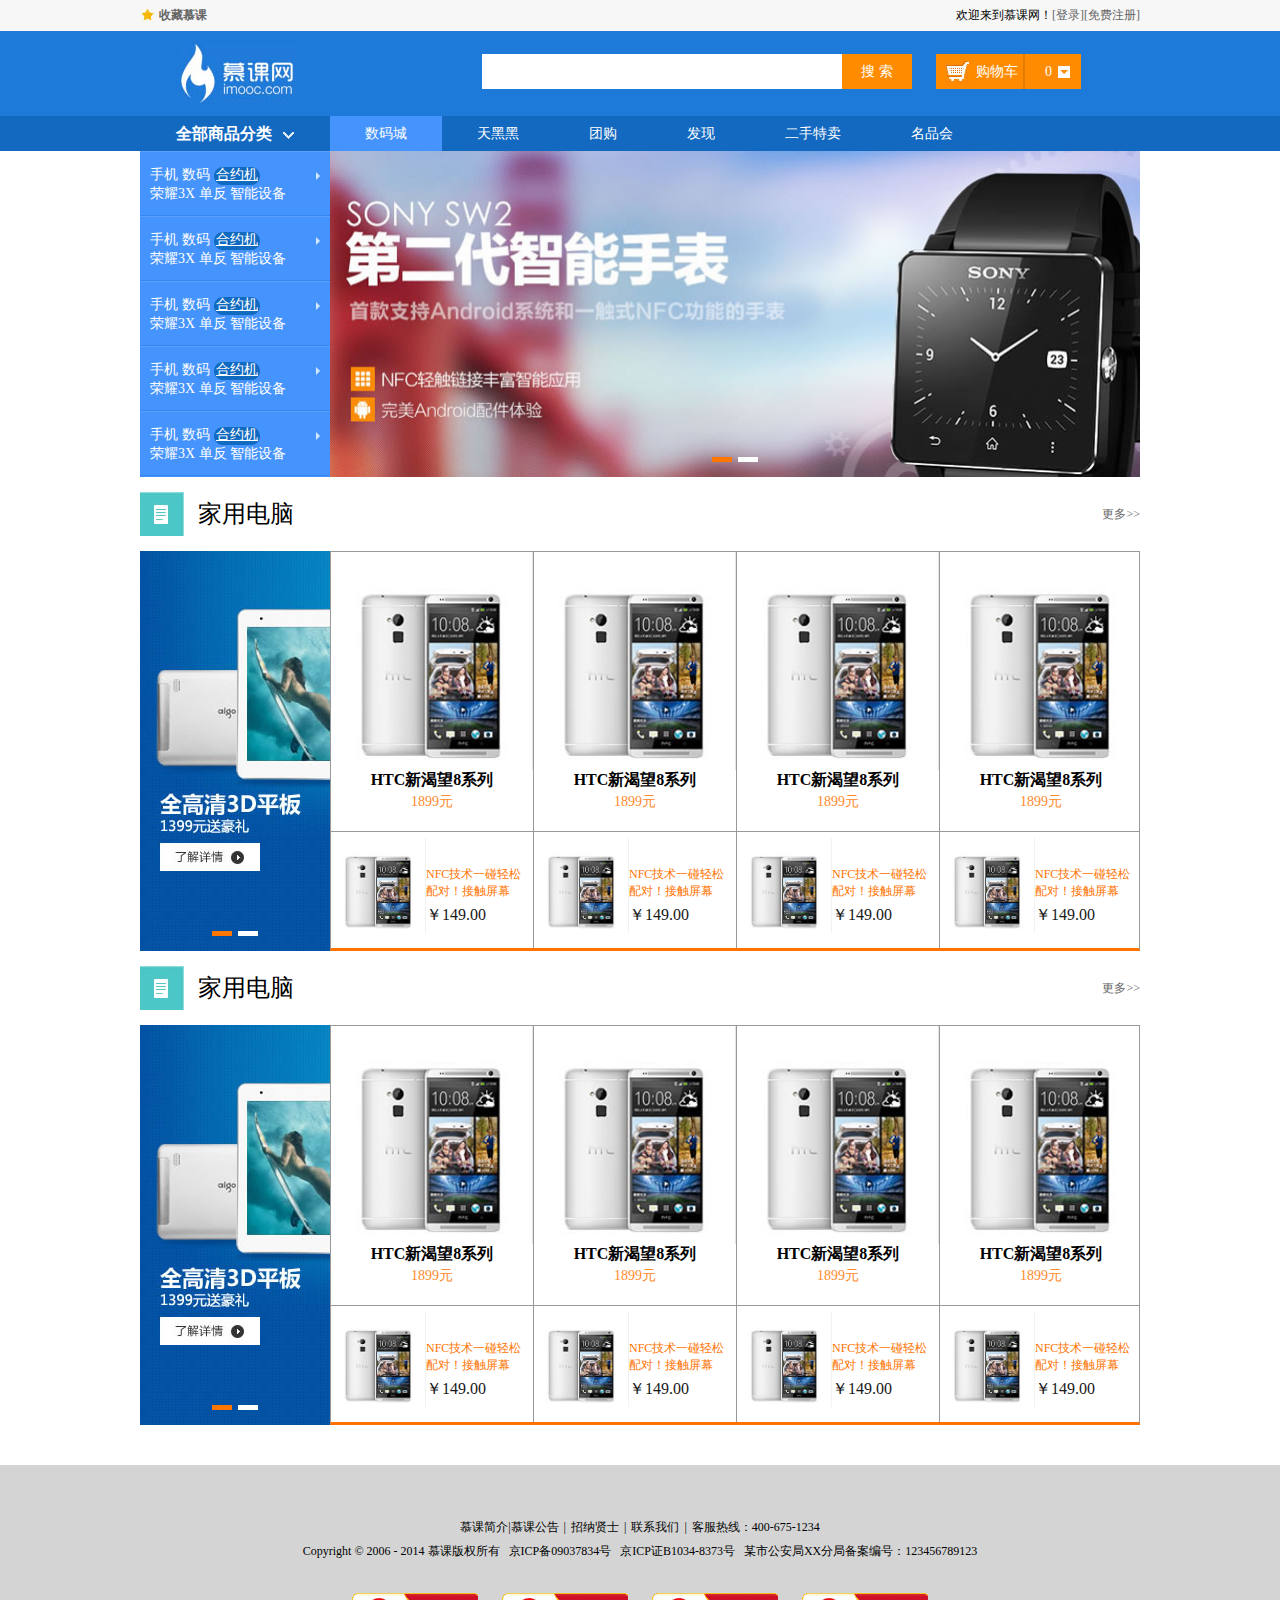
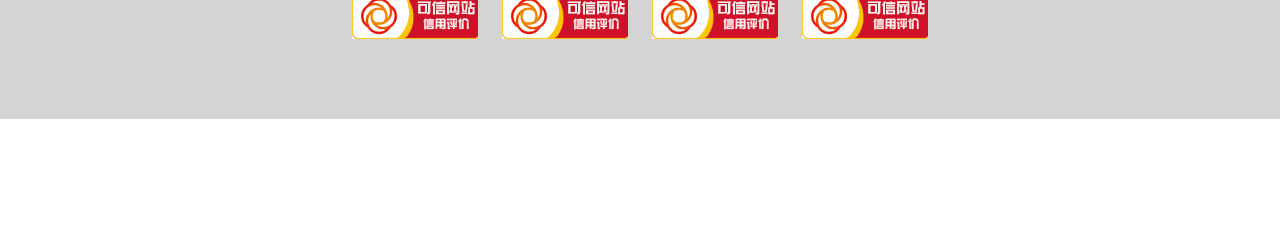
<file: index.html>
<!DOCTYPE html PUBLIC "-//W3C//DTD XHTML 1.0 Transitional//EN" "http://www.w3.org/TR/xhtml1/DTD/xhtml1-transitional.dtd">
<html xmlns="http://www.w3.org/1999/xhtml">
<head>
<meta http-equiv="Content-Type" content="text/html; charset=utf-8" />
<title>首页</title>
<link type="text/css" rel="stylesheet" href="styles/reset.css">
<link type="text/css" rel="stylesheet" href="styles/main.css">
<!--[if IE 6]>
<script type="text/javascript" src="js/DD_belatedPNG_0.0.8a-min.js"></script>
<script type="text/javascript" src="js/ie6Fixpng.js"></script>
<![endif]-->
</head>

<body>
<div class="headBar">
	<div class="topBar">
    	<div class="comWidth">
        	<div class="leftArea">
        	    <a href="#" class="collection">收藏慕课</a>
            </div>
            <div class="rightArea">
           		欢迎来到慕课网！<a href="#">[登录]</a><a href="#">[免费注册]</a>
            </div>
        </div>
    </div>
    <div class="logoBar">
    	<div class="comWidth">
        	<div class="logo fl">
            	<a href="#"><img src="images/logo.jpg" alt="慕课网"></a>
            </div>
            <div class="search_box fl">
            	<input type="text" class="search_text fl">
                <input type="button" value="搜 索" class="search_btn fr">
            </div>
            <div class="shopCar fr">
            	<span class="shopText fl">购物车</span>
                <span class="shopNum fl">0</span>
            </div>
        </div>
    </div>
    <div class="navBox">
    	<div class="comWidth">
        	<div class="shopClass fl">
            	<h3>全部商品分类<i></i></h3>
                <div class="shopClass_show">
                	<dl class="shopClass_item">
                    	<dt><a href="#" class="b">手机</a> <a href="#" class="b">数码 </a><a href="#" class="aLink">合约机</a></dt>
                        <dd><a href="#">荣耀3X </a><a href="#">单反 </a><a href="#">智能设备</a></dd>
                    </dl>
                    <dl class="shopClass_item">
                    	<dt><a href="#" class="b">手机</a> <a href="#" class="b">数码 </a><a href="#" class="aLink">合约机</a></dt>
                        <dd><a href="#">荣耀3X </a><a href="#">单反 </a><a href="#">智能设备</a></dd>
                    </dl>
                    <dl class="shopClass_item">
                    	<dt><a href="#" class="b">手机</a> <a href="#" class="b">数码 </a><a href="#" class="aLink">合约机</a></dt>
                        <dd><a href="#">荣耀3X </a><a href="#">单反 </a><a href="#">智能设备</a></dd>
                    </dl>
                    <dl class="shopClass_item">
                    	<dt><a href="#" class="b">手机</a> <a href="#" class="b">数码 </a><a href="#" class="aLink">合约机</a></dt>
                        <dd><a href="#">荣耀3X </a><a href="#">单反 </a><a href="#">智能设备</a></dd>
                    </dl>
                    <dl class="shopClass_item">
                    	<dt><a href="#" class="b">手机</a> <a href="#" class="b">数码 </a><a href="#" class="aLink">合约机</a></dt>
                        <dd><a href="#">荣耀3X </a><a href="#">单反 </a><a href="#">智能设备</a></dd>
                    </dl>
                </div>
                <div class="shopClass_list hide">
                	<div class="shopClass_cont">
                    	<dl class="shopList_item">
                        	<dt>电脑整机</dt>
                            	<dd>
                                <a href="#">笔记本</a>  <a href="#">超级本</a>  <a href="#">上网本</a>  <a href="#">平板电脑</a>  <a href="#">台式机</a>
                                </dd>
                        </dl>
                        <dl class="shopList_item">
                        	<dt>电脑整机</dt>
                            	<dd>
                                <a href="#">笔记本</a>  <a href="#">超级本</a>  <a href="#">上网本</a>  <a href="#">平板电脑</a>  <a href="#">台式机</a>
                                </dd>
                        </dl>
                        <dl class="shopList_item">
                        	<dt>电脑整机</dt>
                            	<dd>
                                <a href="#">笔记本</a>  <a href="#">超级本</a>  <a href="#">上网本</a>  <a href="#">平板电脑</a>  <a href="#">台式机</a>
                                </dd>
                        </dl>
                        <dl class="shopList_item">
                        	<dt>电脑整机</dt>
                            	<dd>
                                <a href="#">笔记本</a>  <a href="#">超级本</a>  <a href="#">上网本</a>  <a href="#">平板电脑</a>  <a href="#">台式机</a>
                                </dd>
                        </dl>
                        <dl class="shopList_item">
                        	<dt>电脑整机</dt>
                            	<dd>
                                <a href="#">笔记本</a>  <a href="#">超级本</a>  <a href="#">上网本</a>  <a href="#">平板电脑</a>  <a href="#">台式机</a>
                                </dd>
                        </dl>
                        <div class="shopList_link">
                        	<a href="#">文字测试内容等等<span></span></a><a href="#">文字容等等<span></span></a>
                        </div>
                    </div>
                </div>
            </div>
            <ul class="nav fl">
            	<li><a href="#" class="active">数码城</a></li>
                <li><a href="#">天黑黑</a></li>
                <li><a href="#">团购</a></li>
                <li><a href="#">发现</a></li>
                <li><a href="#">二手特卖</a></li>
                <li><a href="#">名品会</a></li>
            </ul>
        </div>
    </div>
</div>
<div class="banner comWidth clearfix">
	<div class="banner_bar banner_big">
    	<ul class="imgBox">
        	<li><a href="#"><img src="images/banner/banner_bar01.jpg" alt="banner"></a></li>
            <li><a href="#"><img src="images/banner/banner_bar02.jpg" alt="banner"></a></li>
        </ul>
        <div class="imgNum">
        	<a href="#" class="active"></a><a href="#"></a>
        </div>
    </div>
</div>
<div class="shopTit comWidth">
	<span class="icon"></span>
    <h3>家用电脑</h3>
    <a href="#" class="more">更多&gt;&gt;</a>
</div>
<div class="shopList comWidth clearfix">
	<div class="leftArea">
    <div class="banner_bar banner_sm">
    	<ul class="imgBox">
        	<li><a href="#"><img src="images/banner/banner_sm01.jpg" alt="banner"></a></li>
            <li><a href="#"><img src="images/banner/banner_sm02.jpg" alt="banner"></a></li>
        </ul>
        <div class="imgNum">
        	<a href="#" class="active"></a><a href="#"></a>
        </div>
    </div>
    </div>
    <div class="rightArea">
    	<div class="shopList_top clearfix">
        	<div class="shop_item">
            	<div class="shop_img">
                	<a href="#"><img src="images/shopimg.jpg" alt=""></a>
                </div>
                	<h3>HTC新渴望8系列</h3>
					<p>1899元</p>
            </div>
            <div class="shop_item">
            	<div class="shop_img">
                	<a href="#"><img src="images/shopimg.jpg" alt=""></a>
                </div>
                	<h3>HTC新渴望8系列</h3>
					<p>1899元</p>
            </div>
            <div class="shop_item">
            	<div class="shop_img">
                	<a href="#"><img src="images/shopimg.jpg" alt=""></a>
                </div>
                	<h3>HTC新渴望8系列</h3>
					<p>1899元</p>
            </div>
            <div class="shop_item">
            	<div class="shop_img">
                	<a href="#"><img src="images/shopimg.jpg" alt=""></a>
                </div>
                	<h3>HTC新渴望8系列</h3>
					<p>1899元</p>
            </div>
        </div>
        <div class="shopList_sm clearfix">
        	<div class="shopItem_sm">
            	<div class="shopItem_smImg">
                	<a href="#"><img src="images/shopimg.jpg" alt=""></a>
                </div>
                <div class="shopItem_text">
                	<p>NFC技术一碰轻松配对！接触屏幕</p>
                    <h3>￥149.00</h3>
                </div>
            </div>
            <div class="shopItem_sm">
            	<div class="shopItem_smImg">
                	<a href="#"><img src="images/shopimg.jpg" alt=""></a>
                </div>
                <div class="shopItem_text">
                	<p>NFC技术一碰轻松配对！接触屏幕</p>
                    <h3>￥149.00</h3>
                </div>
            </div>
            <div class="shopItem_sm">
            	<div class="shopItem_smImg">
                	<a href="#"><img src="images/shopimg.jpg" alt=""></a>
                </div>
                <div class="shopItem_text">
                	<p>NFC技术一碰轻松配对！接触屏幕</p>
                    <h3>￥149.00</h3>
                </div>
            </div>
            <div class="shopItem_sm">
            	<div class="shopItem_smImg">
                	<a href="#"><img src="images/shopimg.jpg" alt=""></a>
                </div>
                <div class="shopItem_text">
                	<p>NFC技术一碰轻松配对！接触屏幕</p>
                    <h3>￥149.00</h3>
                </div>
            </div>
        </div>
    </div>
</div>
<div class="shopTit comWidth">
	<span class="icon"></span>
    <h3>家用电脑</h3>
    <a href="#" class="more">更多&gt;&gt;</a>
</div>
<div class="shopList comWidth clearfix">
	<div class="leftArea">
    <div class="banner_bar banner_sm">
    	<ul class="imgBox">
        	<li><a href="#"><img src="images/banner/banner_sm01.jpg" alt="banner"></a></li>
            <li><a href="#"><img src="images/banner/banner_sm02.jpg" alt="banner"></a></li>
        </ul>
        <div class="imgNum">
        	<a href="#" class="active"></a><a href="#"></a>
        </div>
    </div>
    </div>
    <div class="rightArea">
    	<div class="shopList_top clearfix">
        	<div class="shop_item">
            	<div class="shop_img">
                	<a href="#"><img src="images/shopimg.jpg" alt=""></a>
                </div>
                	<h3>HTC新渴望8系列</h3>
					<p>1899元</p>
            </div>
            <div class="shop_item">
            	<div class="shop_img">
                	<a href="#"><img src="images/shopimg.jpg" alt=""></a>
                </div>
                	<h3>HTC新渴望8系列</h3>
					<p>1899元</p>
            </div>
            <div class="shop_item">
            	<div class="shop_img">
                	<a href="#"><img src="images/shopimg.jpg" alt=""></a>
                </div>
                	<h3>HTC新渴望8系列</h3>
					<p>1899元</p>
            </div>
            <div class="shop_item">
            	<div class="shop_img">
                	<a href="#"><img src="images/shopimg.jpg" alt=""></a>
                </div>
                	<h3>HTC新渴望8系列</h3>
					<p>1899元</p>
            </div>
        </div>
        <div class="shopList_sm clearfix">
        	<div class="shopItem_sm">
            	<div class="shopItem_smImg">
                	<a href="#"><img src="images/shopimg.jpg" alt=""></a>
                </div>
                <div class="shopItem_text">
                	<p>NFC技术一碰轻松配对！接触屏幕</p>
                    <h3>￥149.00</h3>
                </div>
            </div>
            <div class="shopItem_sm">
            	<div class="shopItem_smImg">
                	<a href="#"><img src="images/shopimg.jpg" alt=""></a>
                </div>
                <div class="shopItem_text">
                	<p>NFC技术一碰轻松配对！接触屏幕</p>
                    <h3>￥149.00</h3>
                </div>
            </div>
            <div class="shopItem_sm">
            	<div class="shopItem_smImg">
                	<a href="#"><img src="images/shopimg.jpg" alt=""></a>
                </div>
                <div class="shopItem_text">
                	<p>NFC技术一碰轻松配对！接触屏幕</p>
                    <h3>￥149.00</h3>
                </div>
            </div>
            <div class="shopItem_sm">
            	<div class="shopItem_smImg">
                	<a href="#"><img src="images/shopimg.jpg" alt=""></a>
                </div>
                <div class="shopItem_text">
                	<p>NFC技术一碰轻松配对！接触屏幕</p>
                    <h3>￥149.00</h3>
                </div>
            </div>
        </div>
    </div>
</div>

<div class="give25"></div>
<div class="footer">
	<p><a href="#">慕课简介</a>|<a href="#">慕课公告</a><i>|</i><a href="#">招纳贤士</a><i>|</i><a href="#">联系我们</a><i>|</i>客服热线：400-675-1234</p>
    <p>Copyright &copy; 2006 - 2014 慕课版权所有&nbsp;&nbsp;&nbsp;京ICP备09037834号&nbsp;&nbsp;&nbsp;京ICP证B1034-8373号&nbsp;&nbsp;&nbsp;某市公安局XX分局备案编号：123456789123</p>
    <p class="web"><a href="#"><img src="images/waibulogo.gif" alt="logo"></a><a href="#"><img src="images/waibulogo.gif" alt="logo"></a><a href="#"><img src="images/waibulogo.gif" alt="logo"></a><a href="#"><img src="images/waibulogo.gif" alt="logo"></a></p>
</div>

</body>
</html>










<br><br><br><br><br></br></br></br>
</file>
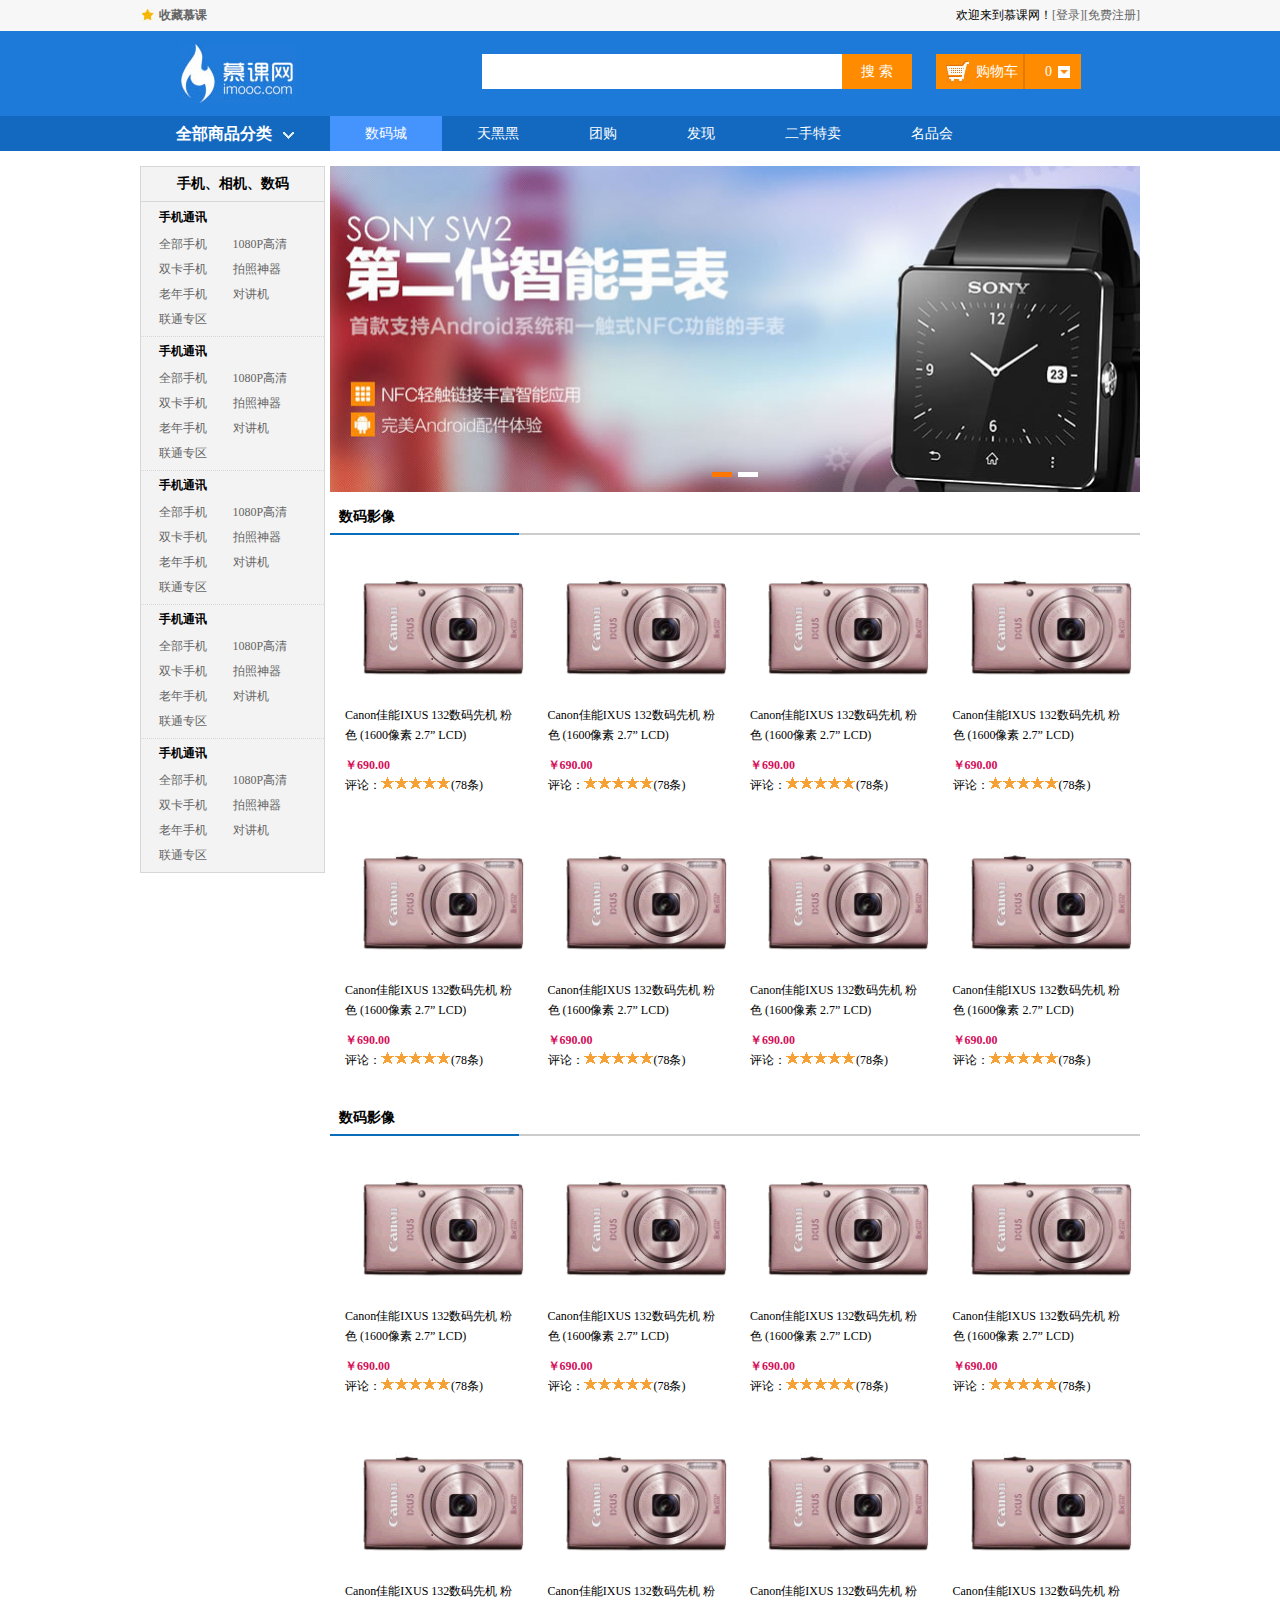
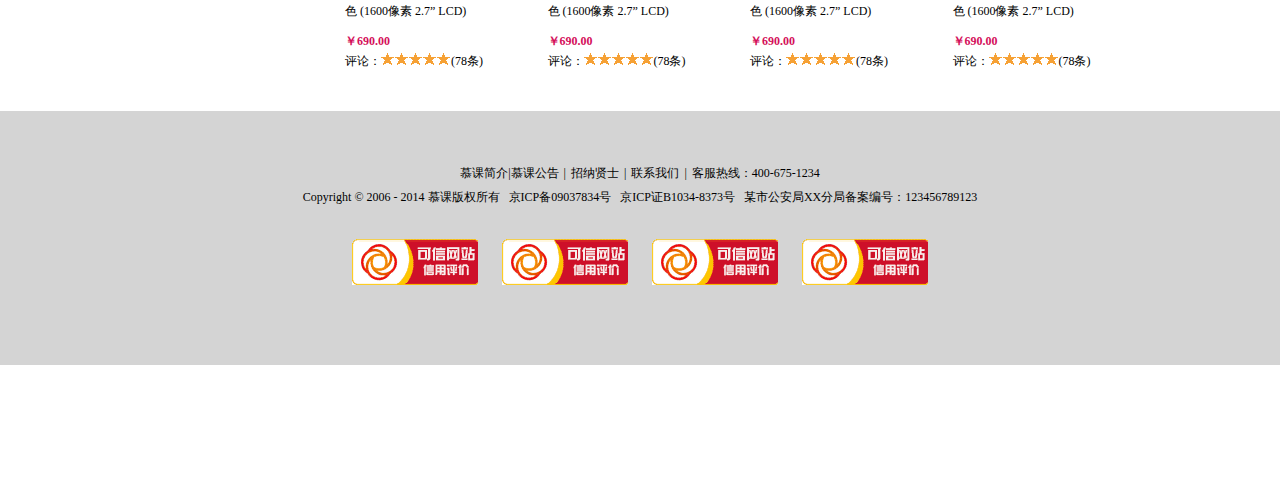
<file: 产品分类.html>
<!DOCTYPE html PUBLIC "-//W3C//DTD XHTML 1.0 Transitional//EN" "http://www.w3.org/TR/xhtml1/DTD/xhtml1-transitional.dtd">
<html xmlns="http://www.w3.org/1999/xhtml">
<head>
<meta http-equiv="Content-Type" content="text/html; charset=utf-8" />
<title>产品分类</title>
<link type="text/css" rel="stylesheet" href="styles/reset.css">
<link type="text/css" rel="stylesheet" href="styles/main.css">
<!--[if IE 6]>
<script type="text/javascript" src="js/DD_belatedPNG_0.0.8a-min.js"></script>
<script type="text/javascript" src="js/ie6Fixpng.js"></script>
<![endif]-->
</head>

<body>
<div class="headBar">
	<div class="topBar">
    	<div class="comWidth">
        	<div class="leftArea">
        	    <a href="#" class="collection">收藏慕课</a>
            </div>
            <div class="rightArea">
           		欢迎来到慕课网！<a href="#">[登录]</a><a href="#">[免费注册]</a>
            </div>
        </div>
    </div>
    <div class="logoBar">
    	<div class="comWidth">
        	<div class="logo fl">
            	<a href="#"><img src="images/logo.jpg" alt="慕课网"></a>
            </div>
            <div class="search_box fl">
            	<input type="text" class="search_text fl">
                <input type="button" value="搜 索" class="search_btn fr">
            </div>
            <div class="shopCar fr">
            	<span class="shopText fl">购物车</span>
                <span class="shopNum fl">0</span>
            </div>
        </div>
    </div>
    <div class="navBox">
    	<div class="comWidth">
        	<div class="shopClass fl">
            	<h3>全部商品分类<i></i></h3>
                <div class="shopClass_show hide">
                	<dl class="shopClass_item">
                    	<dt><a href="#" class="b">手机</a> <a href="#" class="b">数码 </a><a href="#" class="aLink">合约机</a></dt>
                        <dd><a href="#">荣耀3X </a><a href="#">单反 </a><a href="#">智能设备</a></dd>
                    </dl>
                    <dl class="shopClass_item">
                    	<dt><a href="#" class="b">手机</a> <a href="#" class="b">数码 </a><a href="#" class="aLink">合约机</a></dt>
                        <dd><a href="#">荣耀3X </a><a href="#">单反 </a><a href="#">智能设备</a></dd>
                    </dl>
                    <dl class="shopClass_item">
                    	<dt><a href="#" class="b">手机</a> <a href="#" class="b">数码 </a><a href="#" class="aLink">合约机</a></dt>
                        <dd><a href="#">荣耀3X </a><a href="#">单反 </a><a href="#">智能设备</a></dd>
                    </dl>
                    <dl class="shopClass_item">
                    	<dt><a href="#" class="b">手机</a> <a href="#" class="b">数码 </a><a href="#" class="aLink">合约机</a></dt>
                        <dd><a href="#">荣耀3X </a><a href="#">单反 </a><a href="#">智能设备</a></dd>
                    </dl>
                    <dl class="shopClass_item">
                    	<dt><a href="#" class="b">手机</a> <a href="#" class="b">数码 </a><a href="#" class="aLink">合约机</a></dt>
                        <dd><a href="#">荣耀3X </a><a href="#">单反 </a><a href="#">智能设备</a></dd>
                    </dl>
                </div>
                <div class="shopClass_list hide">
                	<div class="shopClass_cont">
                    	<dl class="shopList_item">
                        	<dt>电脑整机</dt>
                            	<dd>
                                <a href="#">笔记本</a>  <a href="#">超级本</a>  <a href="#">上网本</a>  <a href="#">平板电脑</a>  <a href="#">台式机</a>
                                </dd>
                        </dl>
                        <dl class="shopList_item">
                        	<dt>电脑整机</dt>
                            	<dd>
                                <a href="#">笔记本</a>  <a href="#">超级本</a>  <a href="#">上网本</a>  <a href="#">平板电脑</a>  <a href="#">台式机</a>
                                </dd>
                        </dl>
                        <dl class="shopList_item">
                        	<dt>电脑整机</dt>
                            	<dd>
                                <a href="#">笔记本</a>  <a href="#">超级本</a>  <a href="#">上网本</a>  <a href="#">平板电脑</a>  <a href="#">台式机</a>
                                </dd>
                        </dl>
                        <dl class="shopList_item">
                        	<dt>电脑整机</dt>
                            	<dd>
                                <a href="#">笔记本</a>  <a href="#">超级本</a>  <a href="#">上网本</a>  <a href="#">平板电脑</a>  <a href="#">台式机</a>
                                </dd>
                        </dl>
                        <dl class="shopList_item">
                        	<dt>电脑整机</dt>
                            	<dd>
                                <a href="#">笔记本</a>  <a href="#">超级本</a>  <a href="#">上网本</a>  <a href="#">平板电脑</a>  <a href="#">台式机</a>
                                </dd>
                        </dl>
                        <div class="shopList_link">
                        	<a href="#">文字测试内容等等<span></span></a><a href="#">文字容等等<span></span></a>
                        </div>
                    </div>
                </div>
            </div>
            <ul class="nav fl">
            	<li><a href="#" class="active">数码城</a></li>
                <li><a href="#">天黑黑</a></li>
                <li><a href="#">团购</a></li>
                <li><a href="#">发现</a></li>
                <li><a href="#">二手特卖</a></li>
                <li><a href="#">名品会</a></li>
            </ul>
        </div>
    </div>
</div>

<div class="hr_15"></div>
<div class="comWidth clearfix products">
	<div class="leftArea">
     	<div class="leftNav">
        	<h3 class="nav_title">手机、相机、数码</h3>
            	<div class="nav_cont">
            		<h3>手机通讯</h3>
              		<ul class="navCont_list clearfix">
                		<li><a href="#">全部手机</a></li>
                   		<li><a href="#">1080P高清</a></li>
                    	<li><a href="#">双卡手机</a></li>
                    	<li><a href="#">拍照神器</a></li>
                    	<li><a href="#">老年手机</a></li>
                    	<li><a href="#">对讲机</a></li>
                    	<li><a href="#">联通专区</a></li>
                	</ul>
        		</div>
                
                <div class="nav_cont">
            		<h3>手机通讯</h3>
              		<ul class="navCont_list clearfix">
                		<li><a href="#">全部手机</a></li>
                   		<li><a href="#">1080P高清</a></li>
                    	<li><a href="#">双卡手机</a></li>
                    	<li><a href="#">拍照神器</a></li>
                    	<li><a href="#">老年手机</a></li>
                    	<li><a href="#">对讲机</a></li>
                    	<li><a href="#">联通专区</a></li>
                	</ul>
        		</div>
                <div class="nav_cont">
            		<h3>手机通讯</h3>
              		<ul class="navCont_list clearfix">
                		<li><a href="#">全部手机</a></li>
                   		<li><a href="#">1080P高清</a></li>
                    	<li><a href="#">双卡手机</a></li>
                    	<li><a href="#">拍照神器</a></li>
                    	<li><a href="#">老年手机</a></li>
                    	<li><a href="#">对讲机</a></li>
                    	<li><a href="#">联通专区</a></li>
                	</ul>
        		</div>
                <div class="nav_cont">
            		<h3>手机通讯</h3>
              		<ul class="navCont_list clearfix">
                		<li><a href="#">全部手机</a></li>
                   		<li><a href="#">1080P高清</a></li>
                    	<li><a href="#">双卡手机</a></li>
                    	<li><a href="#">拍照神器</a></li>
                    	<li><a href="#">老年手机</a></li>
                    	<li><a href="#">对讲机</a></li>
                    	<li><a href="#">联通专区</a></li>
                	</ul>
        		</div>
                <div class="nav_cont">
            		<h3>手机通讯</h3>
              		<ul class="navCont_list clearfix">
                		<li><a href="#">全部手机</a></li>
                   		<li><a href="#">1080P高清</a></li>
                    	<li><a href="#">双卡手机</a></li>
                    	<li><a href="#">拍照神器</a></li>
                    	<li><a href="#">老年手机</a></li>
                    	<li><a href="#">对讲机</a></li>
                    	<li><a href="#">联通专区</a></li>
                	</ul>
        		</div>
                
        </div>
    </div>
    <div class="rightArea">
    	<div class="banner_bar banner_big">
    		<ul class="imgBox">
        		<li><a href="#"><img src="images/banner/banner_bar01.jpg" alt="banner"></a></li>
            	<li><a href="#"><img src="images/banner/banner_bar02.jpg" alt="banner"></a></li>
        	</ul>
        	<div class="imgNum">
        		<a href="#" class="active"></a><a href="#"></a>
        	</div>
    	</div>
        <div class="hr_7"></div>
        	<div class="products_title">
            	<h3>数码影像</h3>
            </div>
            <div class="products_list clearfix">
            	<div class="item">
                	<div class="item_cont">                  																                        <div class="img_item">
                    		<a href="#"><img src="images/products/img_item.gif" alt=""></a>
                    	</div>
                    	<p><a href="#">Canon佳能IXUS 132数码先机 粉色 (1600像素 2.7” LCD)</a></p>
                		<P class="money">￥690.00</P>
                		<p>评论：<span class="star"></span><span class="star"></span><span class="star"></span><span class="star"></span><span class="star"></span><a href="#" &nbsp;>(78条)</a></p>
                    </div>
                </div>
                <div class="item">
                	<div class="item_cont">                  																                        <div class="img_item">
                    		<a href="#"><img src="images/products/img_item.gif" alt=""></a>
                    	</div>
                    	<p><a href="#">Canon佳能IXUS 132数码先机 粉色 (1600像素 2.7” LCD)</a></p>
                		<P class="money">￥690.00</P>
                		<p>评论：<span class="star"></span><span class="star"></span><span class="star"></span><span class="star"></span><span class="star"></span><a href="#" &nbsp;>(78条)</a></p>
                    </div>
                </div>
                <div class="item">
                	<div class="item_cont">                  																                        <div class="img_item">
                    		<a href="#"><img src="images/products/img_item.gif" alt=""></a>
                    	</div>
                    	<p><a href="#">Canon佳能IXUS 132数码先机 粉色 (1600像素 2.7” LCD)</a></p>
                		<P class="money">￥690.00</P>
                		<p>评论：<span class="star"></span><span class="star"></span><span class="star"></span><span class="star"></span><span class="star"></span><a href="#" &nbsp;>(78条)</a></p>
                    </div>
                </div>
                <div class="item">
                	<div class="item_cont">                  																                        <div class="img_item">
                    		<a href="#"><img src="images/products/img_item.gif" alt=""></a>
                    	</div>
                    	<p><a href="#">Canon佳能IXUS 132数码先机 粉色 (1600像素 2.7” LCD)</a></p>
                		<P class="money">￥690.00</P>
                		<p>评论：<span class="star"></span><span class="star"></span><span class="star"></span><span class="star"></span><span class="star"></span><a href="#" &nbsp;>(78条)</a></p>
                    </div>
                </div>
                 
                 
                 
                 <div class="item">
                	<div class="item_cont">                  																                        <div class="img_item">
                    		<a href="#"><img src="images/products/img_item.gif" alt=""></a>
                    	</div>
                    	<p><a href="#">Canon佳能IXUS 132数码先机 粉色 (1600像素 2.7” LCD)</a></p>
                		<P class="money">￥690.00</P>
                		<p>评论：<span class="star"></span><span class="star"></span><span class="star"></span><span class="star"></span><span class="star"></span><a href="#" &nbsp;>(78条)</a></p>
                    </div>
                </div>
                <div class="item">
                	<div class="item_cont">                  																                        <div class="img_item">
                    		<a href="#"><img src="images/products/img_item.gif" alt=""></a>
                    	</div>
                    	<p><a href="#">Canon佳能IXUS 132数码先机 粉色 (1600像素 2.7” LCD)</a></p>
                		<P class="money">￥690.00</P>
                		<p>评论：<span class="star"></span><span class="star"></span><span class="star"></span><span class="star"></span><span class="star"></span><a href="#" &nbsp;>(78条)</a></p>
                    </div>
                </div>
                <div class="item">
                	<div class="item_cont">                  																                        <div class="img_item">
                    		<a href="#"><img src="images/products/img_item.gif" alt=""></a>
                    	</div>
                    	<p><a href="#">Canon佳能IXUS 132数码先机 粉色 (1600像素 2.7” LCD)</a></p>
                		<P class="money">￥690.00</P>
                		<p>评论：<span class="star"></span><span class="star"></span><span class="star"></span><span class="star"></span><span class="star"></span><a href="#" &nbsp;>(78条)</a></p>
                    </div>
                </div>
                 <div class="item">
                	<div class="item_cont">                  																                        <div class="img_item">
                    		<a href="#"><img src="images/products/img_item.gif" alt=""></a>
                    	</div>
                    	<p><a href="#">Canon佳能IXUS 132数码先机 粉色 (1600像素 2.7” LCD)</a></p>
                		<P class="money">￥690.00</P>
                		<p>评论：<span class="star"></span><span class="star"></span><span class="star"></span><span class="star"></span><span class="star"></span><a href="#" &nbsp;>(78条)</a></p>
                    </div>
                </div>
                 
                
            </div>
            
            <div class="hr_15"></div>
            
            <div class="products_title">
            	<h3>数码影像</h3>
            </div>
            <div class="products_list clearfix">
            	<div class="item">
                	<div class="item_cont">                  																                        <div class="img_item">
                    		<a href="#"><img src="images/products/img_item.gif" alt=""></a>
                    	</div>
                    	<p><a href="#">Canon佳能IXUS 132数码先机 粉色 (1600像素 2.7” LCD)</a></p>
                		<P class="money">￥690.00</P>
                		<p>评论：<span class="star"></span><span class="star"></span><span class="star"></span><span class="star"></span><span class="star"></span><a href="#" &nbsp;>(78条)</a></p>
                    </div>
                </div>
                <div class="item">
                	<div class="item_cont">                  																                        <div class="img_item">
                    		<a href="#"><img src="images/products/img_item.gif" alt=""></a>
                    	</div>
                    	<p><a href="#">Canon佳能IXUS 132数码先机 粉色 (1600像素 2.7” LCD)</a></p>
                		<P class="money">￥690.00</P>
                		<p>评论：<span class="star"></span><span class="star"></span><span class="star"></span><span class="star"></span><span class="star"></span><a href="#" &nbsp;>(78条)</a></p>
                    </div>
                </div>
                <div class="item">
                	<div class="item_cont">                  																                        <div class="img_item">
                    		<a href="#"><img src="images/products/img_item.gif" alt=""></a>
                    	</div>
                    	<p><a href="#">Canon佳能IXUS 132数码先机 粉色 (1600像素 2.7” LCD)</a></p>
                		<P class="money">￥690.00</P>
                		<p>评论：<span class="star"></span><span class="star"></span><span class="star"></span><span class="star"></span><span class="star"></span><a href="#" &nbsp;>(78条)</a></p>
                    </div>
                </div>
                <div class="item">
                	<div class="item_cont">                  																                        <div class="img_item">
                    		<a href="#"><img src="images/products/img_item.gif" alt=""></a>
                    	</div>
                    	<p><a href="#">Canon佳能IXUS 132数码先机 粉色 (1600像素 2.7” LCD)</a></p>
                		<P class="money">￥690.00</P>
                		<p>评论：<span class="star"></span><span class="star"></span><span class="star"></span><span class="star"></span><span class="star"></span><a href="#" &nbsp;>(78条)</a></p>
                    </div>
                </div>
                 
                 
                 
                 <div class="item">
                	<div class="item_cont">                  																                        <div class="img_item">
                    		<a href="#"><img src="images/products/img_item.gif" alt=""></a>
                    	</div>
                    	<p><a href="#">Canon佳能IXUS 132数码先机 粉色 (1600像素 2.7” LCD)</a></p>
                		<P class="money">￥690.00</P>
                		<p>评论：<span class="star"></span><span class="star"></span><span class="star"></span><span class="star"></span><span class="star"></span><a href="#" &nbsp;>(78条)</a></p>
                    </div>
                </div>
                <div class="item">
                	<div class="item_cont">                  																                        <div class="img_item">
                    		<a href="#"><img src="images/products/img_item.gif" alt=""></a>
                    	</div>
                    	<p><a href="#">Canon佳能IXUS 132数码先机 粉色 (1600像素 2.7” LCD)</a></p>
                		<P class="money">￥690.00</P>
                		<p>评论：<span class="star"></span><span class="star"></span><span class="star"></span><span class="star"></span><span class="star"></span><a href="#" &nbsp;>(78条)</a></p>
                    </div>
                </div>
                <div class="item">
                	<div class="item_cont">                  																                        <div class="img_item">
                    		<a href="#"><img src="images/products/img_item.gif" alt=""></a>
                    	</div>
                    	<p><a href="#">Canon佳能IXUS 132数码先机 粉色 (1600像素 2.7” LCD)</a></p>
                		<P class="money">￥690.00</P>
                		<p>评论：<span class="star"></span><span class="star"></span><span class="star"></span><span class="star"></span><span class="star"></span><a href="#" &nbsp;>(78条)</a></p>
                    </div>
                </div>
                 <div class="item">
                	<div class="item_cont">                  																                        <div class="img_item">
                    		<a href="#"><img src="images/products/img_item.gif" alt=""></a>
                    	</div>
                    	<p><a href="#">Canon佳能IXUS 132数码先机 粉色 (1600像素 2.7” LCD)</a></p>
                		<P class="money">￥690.00</P>
                		<p>评论：<span class="star"></span><span class="star"></span><span class="star"></span><span class="star"></span><span class="star"></span><a href="#" &nbsp;>(78条)</a></p>
                    </div>
                </div>
                 
                
            </div>
           
            
    </div>
</div>



<div class="hr_25"></div>
<div class="footer">
	<p><a href="#">慕课简介</a>|<a href="#">慕课公告</a><i>|</i><a href="#">招纳贤士</a><i>|</i><a href="#">联系我们</a><i>|</i>客服热线：400-675-1234</p>
    <p>Copyright &copy; 2006 - 2014 慕课版权所有&nbsp;&nbsp;&nbsp;京ICP备09037834号&nbsp;&nbsp;&nbsp;京ICP证B1034-8373号&nbsp;&nbsp;&nbsp;某市公安局XX分局备案编号：123456789123</p>
    <p class="web"><a href="#"><img src="images/waibulogo.gif" alt="logo"></a><a href="#"><img src="images/waibulogo.gif" alt="logo"></a><a href="#"><img src="images/waibulogo.gif" alt="logo"></a><a href="#"><img src="images/waibulogo.gif" alt="logo"></a></p>
</div>

</body>
</html>










<br><br><br><br><br></br></br></br>
</file>
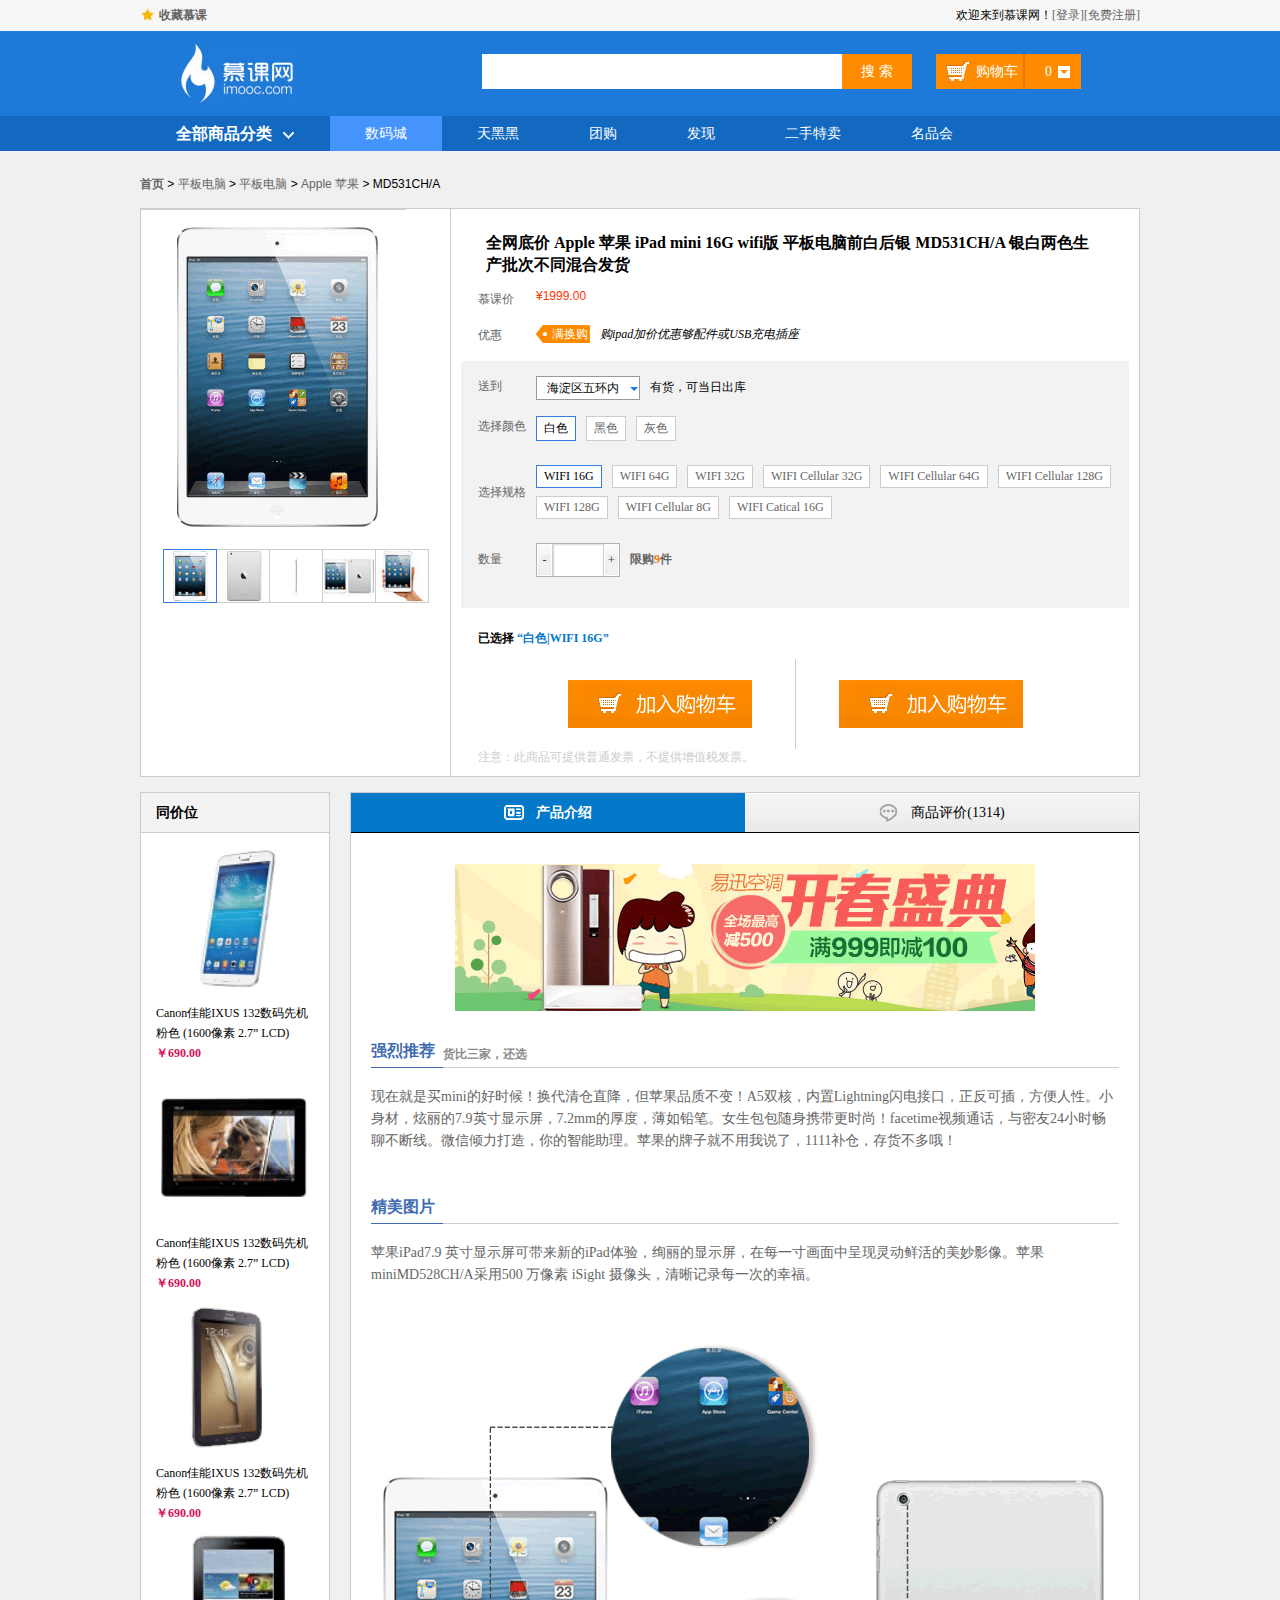
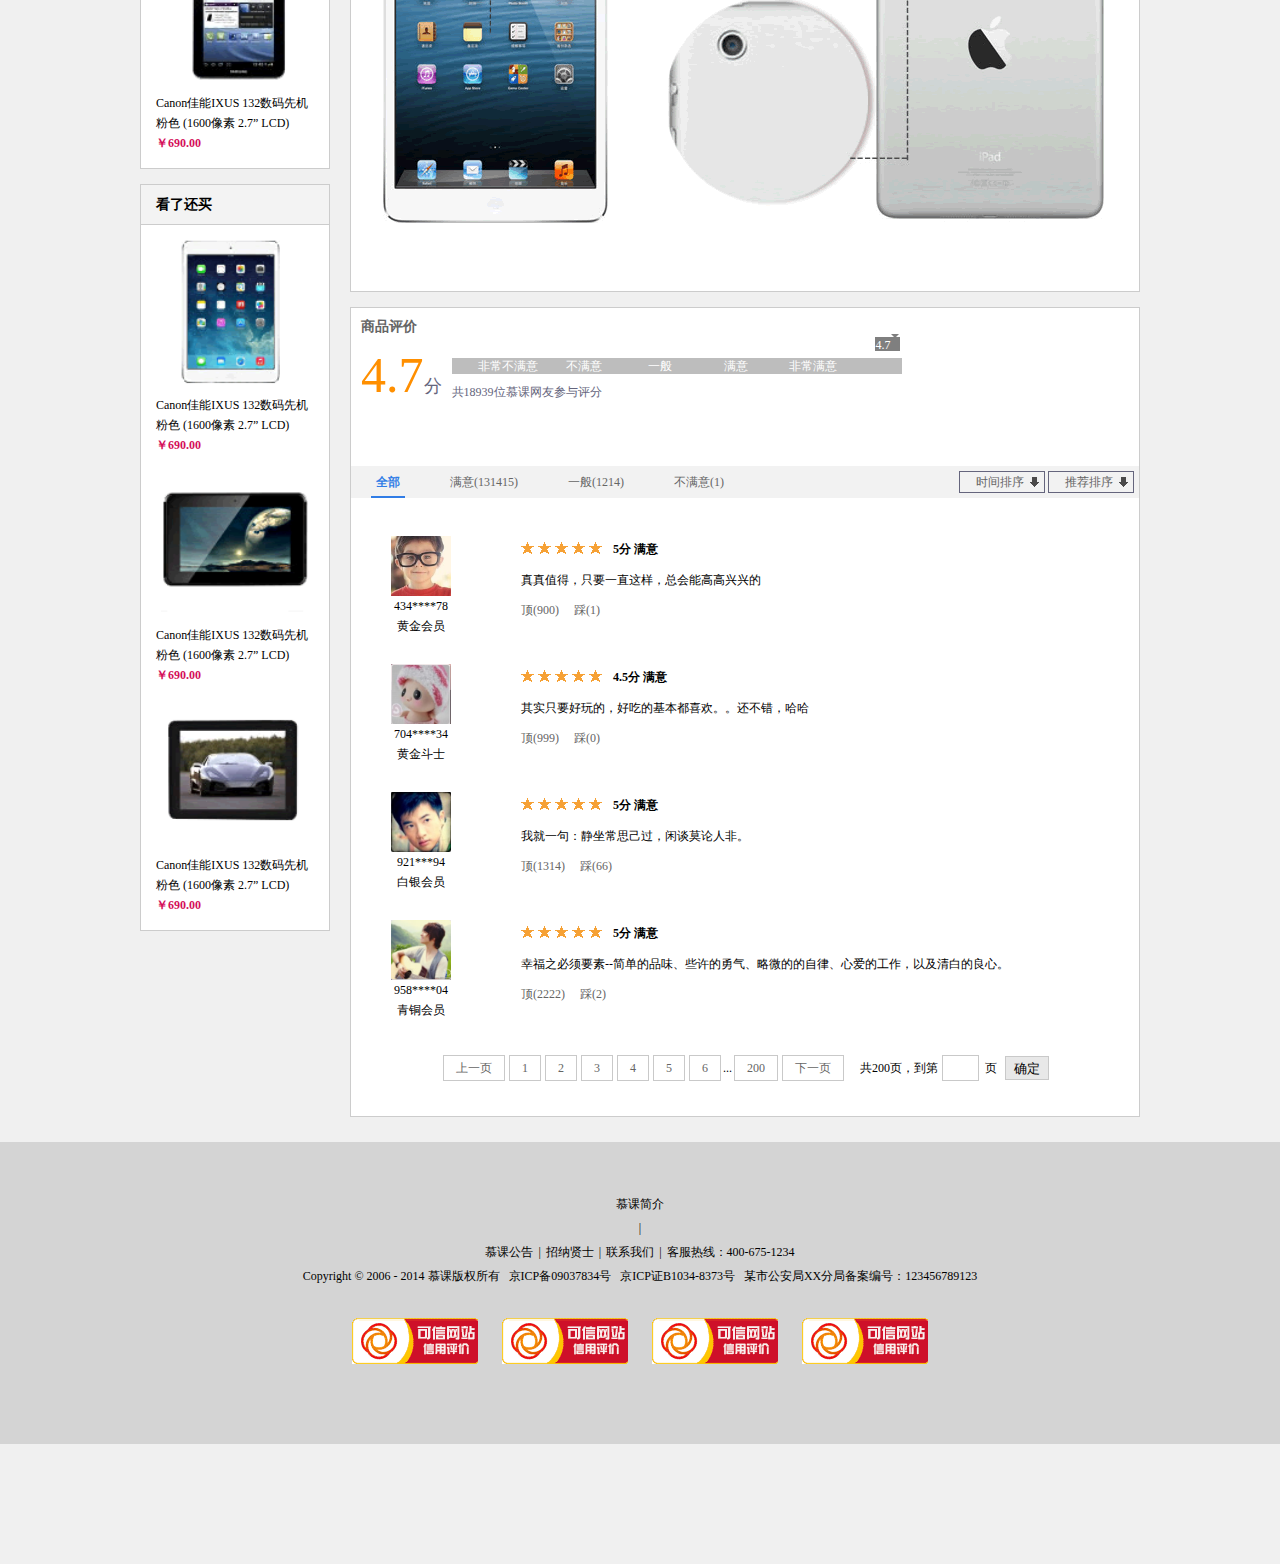
<file: 商品介绍.html>
<!DOCTYPE html PUBLIC "-//W3C//DTD XHTML 1.0 Transitional//EN" "http://www.w3.org/TR/xhtml1/DTD/xhtml1-transitional.dtd">
<html xmlns="http://www.w3.org/1999/xhtml">
<head>
<meta http-equiv="Content-Type" content="text/html; charset=utf-8" />
<title>商品介绍</title>
<link type="text/css" rel="stylesheet" href="styles/reset.css">
<link type="text/css" rel="stylesheet" href="styles/main.css">
<!--[if IE 6]>
<script type="text/javascript" src="js/DD_belatedPNG_0.0.8a-min.js"></script>
<script type="text/javascript" src="js/ie6Fixpng.js"></script>
<![endif]-->
</head>

<body class="grey">
<div class="headBar">
	<div class="topBar">
    	<div class="comWidth">
        	<div class="leftArea">
        	    <a href="#" class="collection">收藏慕课</a>
            </div>
            <div class="rightArea">
           		欢迎来到慕课网！<a href="#">[登录]</a><a href="#">[免费注册]</a>
            </div>
        </div>
    </div>
    <div class="logoBar">
    	<div class="comWidth">
        	<div class="logo fl">
            	<a href="#"><img src="images/logo.jpg" alt="慕课网"></a>
            </div>
            <div class="search_box fl">
            	<input type="text" class="search_text fl">
                <input type="button" value="搜 索" class="search_btn fr">
            </div>
            <div class="shopCar fr">
            	<span class="shopText fl">购物车</span>
                <span class="shopNum fl">0</span>
            </div>
        </div>
    </div>
    <div class="navBox">
    	<div class="comWidth">
        	<div class="shopClass fl">
            	<h3>全部商品分类<i></i></h3>
                <div class="shopClass_show hide">
                	<dl class="shopClass_item">
                    	<dt><a href="#" class="b">手机</a> <a href="#" class="b">数码 </a><a href="#" class="aLink">合约机</a></dt>
                        <dd><a href="#">荣耀3X </a><a href="#">单反 </a><a href="#">智能设备</a></dd>
                    </dl>
                    <dl class="shopClass_item">
                    	<dt><a href="#" class="b">手机</a> <a href="#" class="b">数码 </a><a href="#" class="aLink">合约机</a></dt>
                        <dd><a href="#">荣耀3X </a><a href="#">单反 </a><a href="#">智能设备</a></dd>
                    </dl>
                    <dl class="shopClass_item">
                    	<dt><a href="#" class="b">手机</a> <a href="#" class="b">数码 </a><a href="#" class="aLink">合约机</a></dt>
                        <dd><a href="#">荣耀3X </a><a href="#">单反 </a><a href="#">智能设备</a></dd>
                    </dl>
                    <dl class="shopClass_item">
                    	<dt><a href="#" class="b">手机</a> <a href="#" class="b">数码 </a><a href="#" class="aLink">合约机</a></dt>
                        <dd><a href="#">荣耀3X </a><a href="#">单反 </a><a href="#">智能设备</a></dd>
                    </dl>
                    <dl class="shopClass_item">
                    	<dt><a href="#" class="b">手机</a> <a href="#" class="b">数码 </a><a href="#" class="aLink">合约机</a></dt>
                        <dd><a href="#">荣耀3X </a><a href="#">单反 </a><a href="#">智能设备</a></dd>
                    </dl>
                </div>
                <div class="shopClass_list hide">
                	<div class="shopClass_cont">
                    	<dl class="shopList_item">
                        	<dt>电脑整机</dt>
                            	<dd>
                                <a href="#">笔记本</a>  <a href="#">超级本</a>  <a href="#">上网本</a>  <a href="#">平板电脑</a>  <a href="#">台式机</a>
                                </dd>
                        </dl>
                        <dl class="shopList_item">
                        	<dt>电脑整机</dt>
                            	<dd>
                                <a href="#">笔记本</a>  <a href="#">超级本</a>  <a href="#">上网本</a>  <a href="#">平板电脑</a>  <a href="#">台式机</a>
                                </dd>
                        </dl>
                        <dl class="shopList_item">
                        	<dt>电脑整机</dt>
                            	<dd>
                                <a href="#">笔记本</a>  <a href="#">超级本</a>  <a href="#">上网本</a>  <a href="#">平板电脑</a>  <a href="#">台式机</a>
                                </dd>
                        </dl>
                        <dl class="shopList_item">
                        	<dt>电脑整机</dt>
                            	<dd>
                                <a href="#">笔记本</a>  <a href="#">超级本</a>  <a href="#">上网本</a>  <a href="#">平板电脑</a>  <a href="#">台式机</a>
                                </dd>
                        </dl>
                        <dl class="shopList_item">
                        	<dt>电脑整机</dt>
                            	<dd>
                                <a href="#">笔记本</a>  <a href="#">超级本</a>  <a href="#">上网本</a>  <a href="#">平板电脑</a>  <a href="#">台式机</a>
                                </dd>
                        </dl>
                        <div class="shopList_link">
                        	<a href="#">文字测试内容等等<span></span></a><a href="#">文字容等等<span></span></a>
                        </div>
                    </div>
                </div>
            </div>
            <ul class="nav fl">
            	<li><a href="#" class="active">数码城</a></li>
                <li><a href="#">天黑黑</a></li>
                <li><a href="#">团购</a></li>
                <li><a href="#">发现</a></li>
                <li><a href="#">二手特卖</a></li>
                <li><a href="#">名品会</a></li>
            </ul>
        </div>
    </div>
</div>

<div class="userPosition comWidth">
	<strong><a href="#">首页</a></strong> 
	<span>&nbsp;&gt;&nbsp;</span>
 	<a href="#">平板电脑</a> 
 	<span>&nbsp;&gt;&nbsp;</span>
  	<a href="#">平板电脑</a>
    <span>&nbsp;&gt;&nbsp;</span>
    <a href="#">Apple 苹果</a>
    <span>&nbsp;&gt;&nbsp;</span>
    <em>MD531CH/A</em>
</div>
<div class="description_info comWidth">
	<div class="description clearfix">
    	<div class="leftArea">
      		<div class="description_imgs">
            	<div class="big">
                	<img src="images/big.gif" alt="">
                </div>
                <ul class="des_smimg clearfix">
                	<li><a href="#"><img src="images/sming01.gif" alt="" class="active"></a></li>
                    <li><a href="#"><img src="images/sming02.jpg" alt=""></a></li>
                    <li><a href="#"><img src="images/smimg03.jpg" alt=""></a></li>
                    <li><a href="#"><img src="images/amimg04.jpg" alt=""></a></li>
                    <li><a href="#"><img src="images/amimg05.jpg" alt=""></a></li>
                </ul>
            </div>
   		</div>
    	<div class="rightArea">
       		<div class="des_content">
            	<h3 class="des_content_title">全网底价 Apple 苹果 iPad mini 16G wifi版 平板电脑前白后银 MD531CH/A 银白两色生产批次不同混合发货</h3>
            	<div class="dl clearfix">
                	<div class="dt">慕课价</div>
                    <div class="dd"><span class="des_money"><em>¥1999.00</em></span></div>
                </div>
                
                <div class="dl clearfix">
                	<div class="dt">优惠</div>
                    <div class="dd clearfix"><span class="hg"><i class="hg_icon">满换购</i><em>购ipad加价优惠够配件或USB充电插座</em></span></div>
                </div>
                <div class="des_position">
                	<div class="dl clearfix">
                		<div class="dt">送到</div>
                   	 	<div class="dd clearfix">
                    		<div class="select">
            				<h3>海淀区五环内</h3>
                			<span></span>
                			<ul class="show_select">
                				<li>你在哪里</li>
                    			<li>我在这里</li>
                    			<li>我们去哪</li>
                    			<li>哪里是我家</li>
                			</ul>
            		   </div>
                        	<span class="theGoods">有货，可当日出库</span>
            			</div>
                	</div>
                    <div class="dl clearfix">
                		<div class="dt">选择颜色</div>
                   	 	<div class="dd clearfix">
                    		<div class="ds_item des_item_sm ds_item_active">
                            	白色
                            </div>
                            <div class="ds_item des_item_sm">
                            	黑色
                            </div>
                            <div class="ds_item des_item_sm">
                            	灰色
                            </div>
            			</div>
                	</div>
                    <div class="dl clearfix">
                		<div class="dt des_select_more">选择规格</div>
                   	 	<div class="dd clearfix">
                    		<div class="ds_item des_item_sm ds_item_active">
                            	WIFI 16G
                            </div>
                            <div class="ds_item des_item_sm">
                            	WIFI 64G
                            </div>
                            <div class="ds_item des_item_sm">
                            	WIFI 32G
                            </div>
                            <div class="ds_item des_item_sm">
                            	WIFI Cellular 32G
                            </div>
                            <div class="ds_item des_item_sm">
                            	WIFI Cellular 64G
                            </div>
                            <div class="ds_item des_item_sm">
                            	WIFI Cellular 128G
                            </div>
                            <div class="ds_item des_item_sm">
                            	WIFI 128G
                            </div>
                            <div class="ds_item des_item_sm">
                            	WIFI Cellular 8G
                            </div>
                            <div class="ds_item des_item_sm">
                            	WIFI Catical 16G
                            </div>
            			</div>
                	</div>
                    <div class="dl">
                    	<div class="dt des_num">数量</div>
                        <div class="dd clearfix">
                        	<div class="des_number">
                            	<div class="reduction">-</div>
                                <div class="des_input">
                                	<input type="text">
                                </div>
                                <div class="plus">+</div>
                            </div>
                            <span class="xg">限购<em>9</em>件</span>
                        </div>
                    </div>
                </div>
                
                <div class="des_select">
                	已选择<span>&nbsp;“白色|WIFI 16G”</span>
                </div>
                <div class="shop_bay">
                	<a href="#" class="shopping_btn" ></a>
                    <span class="line"></span>
                    <a href="#" class="buy_btn" ></a>
                </div>
                <div class="notes">
                	注意：此商品可提供普通发票，不提供增值税发票。
                </div>
            </div>
    	</div>
    </div>
</div>
<div class="hr_15"></div>
<div class="des_info comWidth clearfix">
	<div class="leftArea">
    	<div class="recommend">
        	<h3 class="tit">同价位</h3>
            <div class="item">
                	<div class="item_cont">                  																                        <div class="img_item">
                    		<a href="#"><img alt="" src="images/tongjiawei01.gif"></a>
                    	</div>
                    	<p><a href="#">Canon佳能IXUS 132数码先机 粉色 (1600像素 2.7” LCD)</a></p>
                		<p class="money">￥690.00</p>
                    </div>
            </div>
             <div class="item">
                	<div class="item_cont">                  																                        <div class="img_item">
                    		<a href="#"><img alt="" src="images/tongjiawei02.gif"></a>
                    	</div>
                    	<p><a href="#">Canon佳能IXUS 132数码先机 粉色 (1600像素 2.7” LCD)</a></p>
                		<p class="money">￥690.00</p>
                    </div>
            </div>
             <div class="item">
                	<div class="item_cont">                  																                        <div class="img_item">
                    		<a href="#"><img alt="" src="images/tongjiawei03.gif"></a>
                    	</div>
                    	<p><a href="#">Canon佳能IXUS 132数码先机 粉色 (1600像素 2.7” LCD)</a></p>
                		<p class="money">￥690.00</p>
                    </div>
            </div>
             <div class="item">
                	<div class="item_cont">                  																                        <div class="img_item">
                    		<a href="#"><img alt="" src="images/tongjiawei04.gif"></a>
                    	</div>
                    	<p><a href="#">Canon佳能IXUS 132数码先机 粉色 (1600像素 2.7” LCD)</a></p>
                		<p class="money">￥690.00</p>
                    </div>
            </div>
        </div>
        <div class="hr_15"></div>
        <div class="recommend">
        	<h3 class="tit">看了还买</h3>
            <div class="item">
                	<div class="item_cont">                  																                        <div class="img_item">
                    		<a href="#"><img alt="" src="images/huanxiangmai01.gif"></a>
                    	</div>
                    	<p><a href="#">Canon佳能IXUS 132数码先机 粉色 (1600像素 2.7” LCD)</a></p>
                		<p class="money">￥690.00</p>
                    </div>
            </div>
             <div class="item">
                	<div class="item_cont">                  																                        <div class="img_item">
                    		<a href="#"><img alt="" src="images/huanxiangmai02.gif"></a>
                    	</div>
                    	<p><a href="#">Canon佳能IXUS 132数码先机 粉色 (1600像素 2.7” LCD)</a></p>
                		<p class="money">￥690.00</p>
                    </div>
            </div>
             <div class="item">
                	<div class="item_cont">                  																                        <div class="img_item">
                    		<a href="#"><img alt="" src="images/huanxiangmai03.gif"></a>
                    	</div>
                    	<p><a href="#">Canon佳能IXUS 132数码先机 粉色 (1600像素 2.7” LCD)</a></p>
                		<p class="money">￥690.00</p>
                    </div>
            </div>
            
        </div>
    </div>
    <div class="rightArea">
    	<div class="des_infoContent">
        	<ul class="des_tit">
            	<li class="active"><span class="introIcon">产品介绍</span></li>
                <li><span class="pingjiaIcon">商品评价(1314)</span></li>
            </ul>
            <div class="ad">
        	   <a href="#"><img src="images/jieshaoxiangqing.gif"></a>
        	</div>
            <div class="info_text">
            	<div class="info_tit">
            		<h3>强烈推荐</h3>
                	<h4>货比三家，还选</h4>
            	</div>
                <p>现在就是买mini的好时候！换代清仓直降，但苹果品质不变！A5双核，内置Lightning闪电接口，正反可插，方便人性。小身材，炫丽的7.9英寸显示屏，7.2mm的厚度，薄如铅笔。女生包包随身携带更时尚！facetime视频通话，与密友24小时畅聊不断线。微信倾力打造，你的智能助理。苹果的牌子就不用我说了，1111补仓，存货不多哦！</p>
                <div class="hr_45"></div>
                <div class="info_tit">
            		<h3>精美图片</h3>
            	</div>
                <p>苹果iPad7.9 英寸显示屏可带来新的iPad体验，绚丽的显示屏，在每一寸画面中呈现灵动鲜活的美妙影像。苹果miniMD528CH/A采用500 万像素 iSight 摄像头，清晰记录每一次的幸福。</p>
                <div class="hr_45"></div>
                <div class="center">
                	<img src="images/xiangtu.gif">
                </div>
                <div class="hr_45"></div>
            </div>
        </div>
      	<div class="hr_15"></div>
        <div class="des_infoContent">
        	<h3 class="shopDes_tit">商品评价</h3>
            <div class="score_box clearfix">
            	<div class="score">
                	<span>4.7</span><em>分</em>
                </div>
                <div class="score_speed">
                	<ul class="score_speed_text">
                    	<li class="speed01">非常不满意</li>
                        <li class="speed02">不满意</li>
                        <li class="speed03">一般</li>
                        <li class="speed04">满意</li>
                        <li>非常满意</li>
                    </ul>  
                    <div class="score_num">
                    	4.7<i></i>
                    </div>   
                    <p>共18939位慕课网友参与评分</p>           
                </div>
            </div>
            <div class="review_tab">
            	<ul class="review fl">
                	<li><a href="#" class="active">全部</a></li>
                    <li><a href="#">满意(131415)</a></li>
                    <li><a href="#">一般(1214)</a></li>
                    <li><a href="#">不满意(1)</a></li>
                </ul>
                <div class="review_sort fr">
                	<a href="#" class="review_time">时间排序</a>
                    <a href="#" class="review_reco">推荐排序</a>
                </div>
            </div>
            <div class="review_listBox">
         	    <div class="review_list clearfix">
            		<div class="review_userHead fl">
            			<div class="review_user">
                    		<img src="images/user1.jpg" alt="">
                        	<p>434****78</p>
                        	<p>黄金会员</p>
                    	</div>
            		</div>   
               		<div class="review_cont">
                    	<div class="review_t clearfix"> 
                     		<div class="starBox fl">
                      	  		<span class="star"></span>
                          		<span class="star"></span>
                          		<span class="star"></span>
                          		<span class="star"></span>
                          		<span class="star"></span>
                     		</div>
                        	<span class="star_text fl">5分 满意</span>
                     	</div>
                     	<p>真真值得，只要一直这样，总会能高高兴兴的</p>
                     	<p><a href="#" class="ding fl">顶(900)</a></p>
                     	<p><a href="#" class="cai">踩(1)</a></p>
                	</div>         	
            	</div>
				<div class="review_list clearfix">
            		<div class="review_userHead fl">
            			<div class="review_user">
                    		<img src="images/user2.png" alt="">
                        	<p>704****34</p>
                        	<p>黄金斗士</p>
                    	</div>
            		</div>   
                	<div class="review_cont">
                     	<div class="review_t clearfix"> 
                     		<div class="starBox fl">
                      	  		<span class="star"></span>
                          		<span class="star"></span>
                          		<span class="star"></span>
                          		<span class="star"></span>
                          		<span class="star"></span>
                     		</div>
                        	<span class="star_text fl">4.5分 满意</span>
                     	</div>
                     	<p>其实只要好玩的，好吃的基本都喜欢。。还不错，哈哈</p>
                     	<p><a href="#" class="ding fl">顶(999)</a></p>
                     	<p><a href="#" class="cai">踩(0)</a></p>
                	</div>         	
            	</div>
                <div class="review_list clearfix">
            		<div class="review_userHead fl">
            			<div class="review_user">
                    		<img src="images/user3.png" alt="">
                        	<p>921***94</p>
                        	<p>白银会员</p>
                    	</div>
            		</div>   
                	<div class="review_cont">
                     	<div class="review_t clearfix"> 
                     		<div class="starBox fl">
                      	  		<span class="star"></span>
                          		<span class="star"></span>
                          		<span class="star"></span>
                          		<span class="star"></span>
                          		<span class="star"></span>
                     		</div>
                        	<span class="star_text fl">5分 满意</span>
                     	</div>
                     	<p>我就一句：静坐常思己过，闲谈莫论人非。</p>
                     	<p><a href="#" class="ding fl">顶(1314)</a></p>
                     	<p><a href="#" class="cai">踩(66)</a></p>
                	</div>         	
            	</div>
                <div class="review_list clearfix">
            		<div class="review_userHead fl">
            			<div class="review_user">
                    		<img src="images/user4.png" alt="">
                        	<p>958****04</p>
                        	<p>青铜会员</p>
                    	</div>
            		</div>   
                	<div class="review_cont">
                     	<div class="review_t clearfix"> 
                     		<div class="starBox fl">
                      	  		<span class="star"></span>
                          		<span class="star"></span>
                          		<span class="star"></span>
                          		<span class="star"></span>
                          		<span class="star"></span>
                     		</div>
                        	<span class="star_text fl">5分 满意</span>
                     	</div>
                     	<p>幸福之必须要素--简单的品味、些许的勇气、略微的的自律、心爱的工作，以及清白的良心。</p>
                     	<p><a href="#" class="ding fl">顶(2222)</a></p>
                     	<p><a href="#" class="cai">踩(2)</a></p>
                	</div>         	
            	</div>
                <div class="hr_25"></div>
                 <div class="page">
    				<a href="#">上一页</a><a href="#">1</a><a href="#">2</a><a href="#">3</a><a href="#">4</a><a href="#">5</a><a href="#">6</a><span class="hl">...</span><a href="#">200</a><a href="#">下一页</a><span class="morePage">共200页，到第</span><input class="pageNum" type="text"><span class="ye">页</span><input class="page_btn" type="button" value="确定">
    			</div>
            </div>
        </div>
    </div>
</div>

<div class="give25"></div>
<div class="footer">
	<p><a href="#">慕课简介</a><li>|</li><a href="#">慕课公告</a><i>|</i><a href="#">招纳贤士</a><i>|</i><a href="#">联系我们</a><i>|</i>客服热线：400-675-1234</p>
    <p>Copyright &copy; 2006 - 2014 慕课版权所有&nbsp;&nbsp;&nbsp;京ICP备09037834号&nbsp;&nbsp;&nbsp;京ICP证B1034-8373号&nbsp;&nbsp;&nbsp;某市公安局XX分局备案编号：123456789123</p>
    <p class="web"><a href="#"><img src="images/waibulogo.gif" alt="logo"></a><a href="#"><img src="images/waibulogo.gif" alt="logo"></a><a href="#"><img src="images/waibulogo.gif" alt="logo"></a><a href="#"><img src="images/waibulogo.gif" alt="logo"></a></p>
</div>

</body>
</html>










<br><br><br><br><br></br></br></br>
</file>
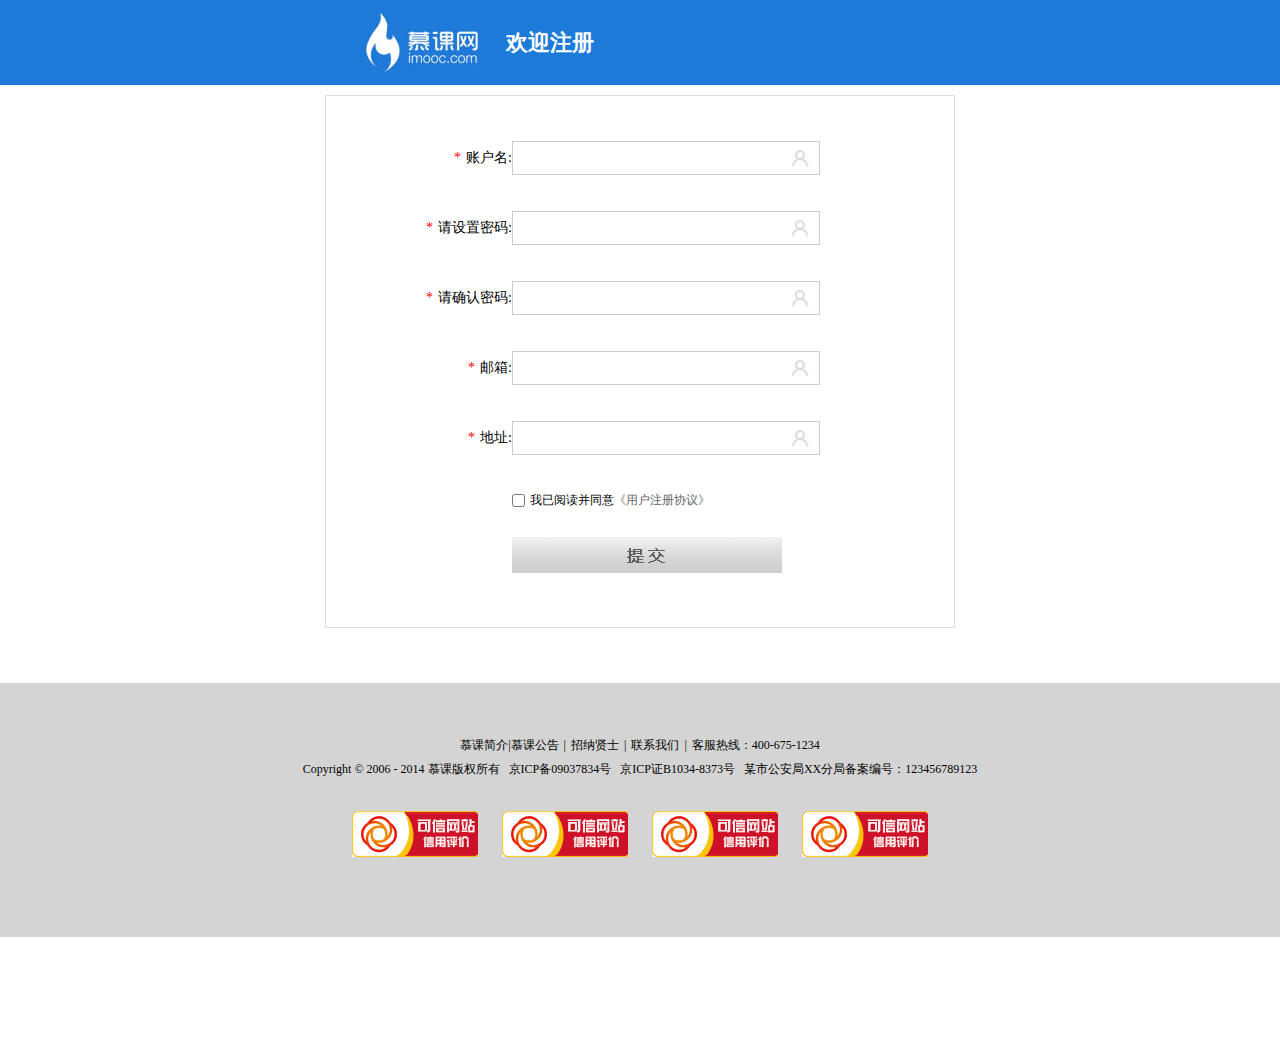
<file: 注册.html>
<!DOCTYPE html PUBLIC "-//W3C//DTD XHTML 1.0 Transitional//EN" "http://www.w3.org/TR/xhtml1/DTD/xhtml1-transitional.dtd">
<html xmlns="http://www.w3.org/1999/xhtml">
<head>
<meta http-equiv="Content-Type" content="text/html; charset=utf-8" />
<title>注册</title>
<link type="text/css" rel="stylesheet" href="styles/reset.css">
<link type="text/css" rel="stylesheet" href="styles/main.css">
<!--[if IE 6]>
<script type="text/javascript" src="js/DD_belatedPNG_0.0.8a-min.js"></script>
<script type="text/javascript" src="js/ie6Fixpng.js"></script>
<![endif]-->
</head>

<body>
<div class="headBar">
	
    <div class="logoBar reg_logo">
    	<div class="comWidth">
        	<div class="logo fl">
            	<a href="#"><img src="images/logo.jpg" alt="慕课网"></a>
            </div>
            <h3 class="welcome_title">欢迎注册</h3>
        </div>
    </div>
</div>

<div class="regBox">
	<div class="login_cont">
       <ul class="login">
          <li><span class="reg_item"><i>*</i>账户名:</span><div class="input_item"><input type="text" class="login_input user_icon"></div></li>
          <li><span class="reg_item"><i>*</i>请设置密码:</span><div class="input_item"><input type="password" class="login_input user_icon"></div></li>
          <li><span class="reg_item"><i>*</i>请确认密码:</span><div class="input_item"><input type="password" class="login_input user_icon"></div></li>
          <li><span class="reg_item"><i>*</i>邮箱:</span><div class="input_item"><input type="text" class="login_input user_icon"></div></li>
          <li><span class="reg_item"><i>*</i>地址:</span><div class="input_item"><input type="text" class="login_input user_icon"></div></li>
          <li class="autoLogin"><span class="reg_item">&nbsp;</span><input type="checkbox" id="t1" class="checked"><label for="t1">我已阅读并同意<a href="#">《用户注册协议》</a></label></li>
          <li><span class="reg_item">&nbsp;</span><input type="button" value="" class="reg_btn"></li>
       </ul>
	</div>
</div>

<div class="hr_45"></div>
<div class="footer">
	<p><a href="#">慕课简介</a>|<a href="#">慕课公告</a><i>|</i><a href="#">招纳贤士</a><i>|</i><a href="#">联系我们</a><i>|</i>客服热线：400-675-1234</p>
    <p>Copyright &copy; 2006 - 2014 慕课版权所有&nbsp;&nbsp;&nbsp;京ICP备09037834号&nbsp;&nbsp;&nbsp;京ICP证B1034-8373号&nbsp;&nbsp;&nbsp;某市公安局XX分局备案编号：123456789123</p>
    <p class="web"><a href="#"><img src="images/waibulogo.gif" alt="logo"></a><a href="#"><img src="images/waibulogo.gif" alt="logo"></a><a href="#"><img src="images/waibulogo.gif" alt="logo"></a><a href="#"><img src="images/waibulogo.gif" alt="logo"></a></p>
</div>

</body>
</html>










<br><br><br><br><br></br></br></br>
</file>
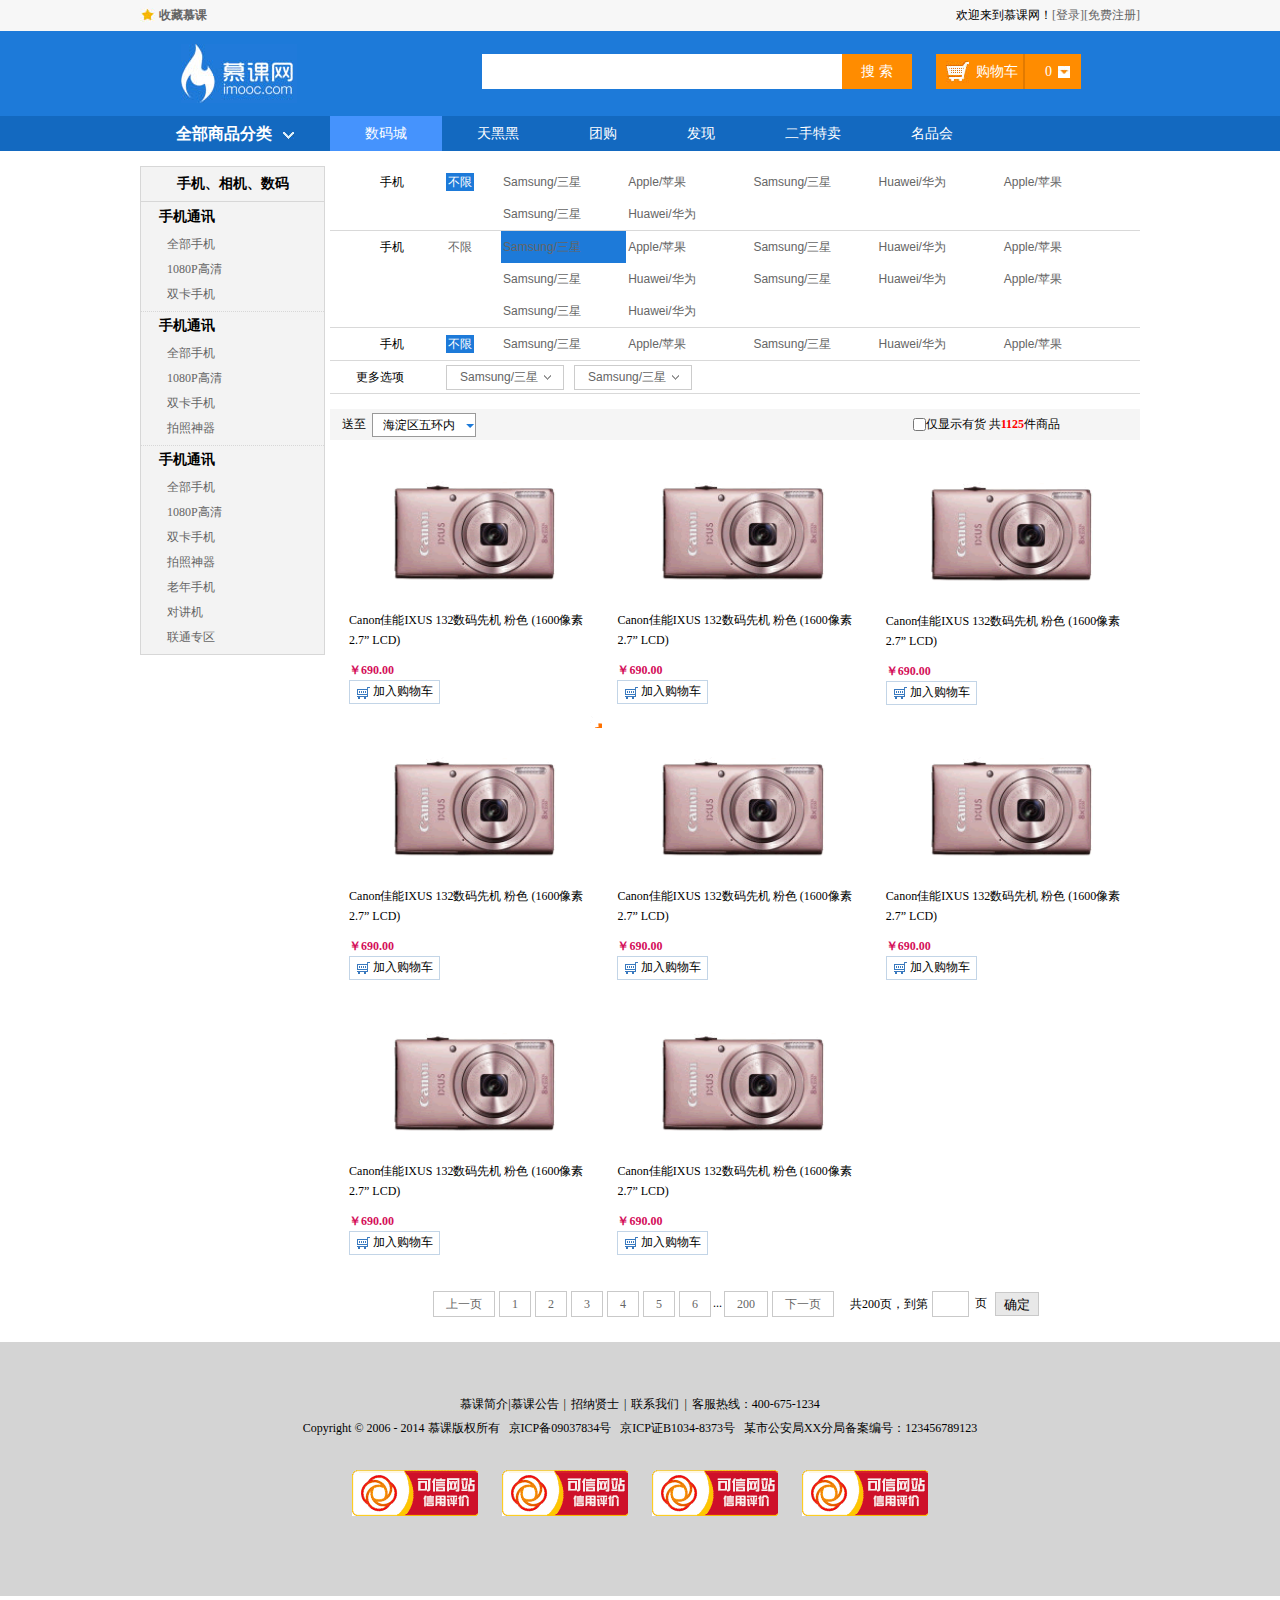
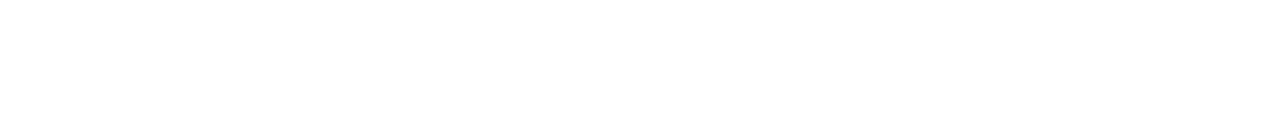
<file: 筛选页.html>
<!DOCTYPE html PUBLIC "-//W3C//DTD XHTML 1.0 Transitional//EN" "http://www.w3.org/TR/xhtml1/DTD/xhtml1-transitional.dtd">
<html xmlns="http://www.w3.org/1999/xhtml">
<head>
<meta http-equiv="Content-Type" content="text/html; charset=utf-8" />
<title>筛选页</title>
<link type="text/css" rel="stylesheet" href="styles/reset.css">
<link type="text/css" rel="stylesheet" href="styles/main.css">
<!--[if IE 6]>
<script type="text/javascript" src="js/DD_belatedPNG_0.0.8a-min.js"></script>
<script type="text/javascript" src="js/ie6Fixpng.js"></script>
<![endif]-->
</head>

<body>
<div class="headBar">
	<div class="topBar">
    	<div class="comWidth">
        	<div class="leftArea">
        	    <a href="#" class="collection">收藏慕课</a>
            </div>
            <div class="rightArea">
           		欢迎来到慕课网！<a href="#">[登录]</a><a href="#">[免费注册]</a>
            </div>
        </div>
    </div>
    <div class="logoBar">
    	<div class="comWidth">
        	<div class="logo fl">
            	<a href="#"><img src="images/logo.jpg" alt="慕课网"></a>
            </div>
            <div class="search_box fl">
            	<input type="text" class="search_text fl">
                <input type="button" value="搜 索" class="search_btn fr">
            </div>
            <div class="shopCar fr">
            	<span class="shopText fl">购物车</span>
                <span class="shopNum fl">0</span>
            </div>
        </div>
    </div>
    <div class="navBox">
    	<div class="comWidth">
        	<div class="shopClass fl">
            	<h3>全部商品分类<i></i></h3>
                <div class="shopClass_show hide">
                	<dl class="shopClass_item">
                    	<dt><a href="#" class="b">手机</a> <a href="#" class="b">数码 </a><a href="#" class="aLink">合约机</a></dt>
                        <dd><a href="#">荣耀3X </a><a href="#">单反 </a><a href="#">智能设备</a></dd>
                    </dl>
                    <dl class="shopClass_item">
                    	<dt><a href="#" class="b">手机</a> <a href="#" class="b">数码 </a><a href="#" class="aLink">合约机</a></dt>
                        <dd><a href="#">荣耀3X </a><a href="#">单反 </a><a href="#">智能设备</a></dd>
                    </dl>
                    <dl class="shopClass_item">
                    	<dt><a href="#" class="b">手机</a> <a href="#" class="b">数码 </a><a href="#" class="aLink">合约机</a></dt>
                        <dd><a href="#">荣耀3X </a><a href="#">单反 </a><a href="#">智能设备</a></dd>
                    </dl>
                    <dl class="shopClass_item">
                    	<dt><a href="#" class="b">手机</a> <a href="#" class="b">数码 </a><a href="#" class="aLink">合约机</a></dt>
                        <dd><a href="#">荣耀3X </a><a href="#">单反 </a><a href="#">智能设备</a></dd>
                    </dl>
                    <dl class="shopClass_item">
                    	<dt><a href="#" class="b">手机</a> <a href="#" class="b">数码 </a><a href="#" class="aLink">合约机</a></dt>
                        <dd><a href="#">荣耀3X </a><a href="#">单反 </a><a href="#">智能设备</a></dd>
                    </dl>
                </div>
                <div class="shopClass_list hide">
                	<div class="shopClass_cont">
                    	<dl class="shopList_item">
                        	<dt>电脑整机</dt>
                            	<dd>
                                <a href="#">笔记本</a>  <a href="#">超级本</a>  <a href="#">上网本</a>  <a href="#">平板电脑</a>  <a href="#">台式机</a>
                                </dd>
                        </dl>
                        <dl class="shopList_item">
                        	<dt>电脑整机</dt>
                            	<dd>
                                <a href="#">笔记本</a>  <a href="#">超级本</a>  <a href="#">上网本</a>  <a href="#">平板电脑</a>  <a href="#">台式机</a>
                                </dd>
                        </dl>
                        <dl class="shopList_item">
                        	<dt>电脑整机</dt>
                            	<dd>
                                <a href="#">笔记本</a>  <a href="#">超级本</a>  <a href="#">上网本</a>  <a href="#">平板电脑</a>  <a href="#">台式机</a>
                                </dd>
                        </dl>
                        <dl class="shopList_item">
                        	<dt>电脑整机</dt>
                            	<dd>
                                <a href="#">笔记本</a>  <a href="#">超级本</a>  <a href="#">上网本</a>  <a href="#">平板电脑</a>  <a href="#">台式机</a>
                                </dd>
                        </dl>
                        <dl class="shopList_item">
                        	<dt>电脑整机</dt>
                            	<dd>
                                <a href="#">笔记本</a>  <a href="#">超级本</a>  <a href="#">上网本</a>  <a href="#">平板电脑</a>  <a href="#">台式机</a>
                                </dd>
                        </dl>
                        <div class="shopList_link">
                        	<a href="#">文字测试内容等等<span></span></a><a href="#">文字容等等<span></span></a>
                        </div>
                    </div>
                </div>
            </div>
            <ul class="nav fl">
            	<li><a href="#" class="active">数码城</a></li>
                <li><a href="#">天黑黑</a></li>
                <li><a href="#">团购</a></li>
                <li><a href="#">发现</a></li>
                <li><a href="#">二手特卖</a></li>
                <li><a href="#">名品会</a></li>
            </ul>
        </div>
    </div>
</div>

<div class="hr_15"></div>
<div class="comWidth clearfix products">
	<div class="leftArea">
     	<div class="leftNav vertical">
        	<h3 class="nav_title">手机、相机、数码</h3>
            	<div class="nav_cont">
            		<h3>手机通讯</h3>
              		<ul class="navCont_list clearfix">
                		<li><a href="#">全部手机</a></li>
                   		<li><a href="#">1080P高清</a></li>
                    	<li><a href="#">双卡手机</a></li>
                  
                	</ul>
        		</div>
                
                <div class="nav_cont">
            		<h3>手机通讯</h3>
              		<ul class="navCont_list clearfix">
                		<li><a href="#">全部手机</a></li>
                   		<li><a href="#">1080P高清</a></li>
                    	<li><a href="#">双卡手机</a></li>
                    	<li><a href="#">拍照神器</a></li>
                    	
                	</ul>
        		</div>
                <div class="nav_cont">
            		<h3>手机通讯</h3>
              		<ul class="navCont_list clearfix">
                		<li><a href="#">全部手机</a></li>
                   		<li><a href="#">1080P高清</a></li>
                    	<li><a href="#">双卡手机</a></li>
                    	<li><a href="#">拍照神器</a></li>
                    	<li><a href="#">老年手机</a></li>
                    	<li><a href="#">对讲机</a></li>
                    	<li><a href="#">联通专区</a></li>
                	</ul>
        		</div>
                
                
        </div>
    </div>
    <div class="rightArea">
    	<div class="screening_Box">
        	<dl class="screening clearfix">
            	<dt>手机</dt>
            		<dd class="limit"><a href="#" class="active">不限</a></dd>
                	<dd class="screening_list">
                    	<ul class="clearfix">
                        	<li><a href="#">Samsung/三星</a></li>
                    		<li><a href="#">Apple/苹果</a></li>
                    		<li><a href="#">Samsung/三星</a></li>
                    		<li><a href="#">Huawei/华为</a></li>
                    		<li><a href="#">Apple/苹果</a></li>
                    		<li><a href="#">Samsung/三星</a></li>
                    		<li><a href="#">Huawei/华为</a></li>
                        </ul>
                	</dd>
             </dl>
             
             <dl class="screening clearfix">
            	<dt>手机</dt>
            		<dd class="limit"><a href="#">不限</a></dd>
                	<dd class="screening_list">
                    	<ul class="clearfix">
                        	<li class="active"><a href="#">Samsung/三星</a></li>
                    		<li><a href="#">Apple/苹果</a></li>
                    		<li><a href="#">Samsung/三星</a></li>
                    		<li><a href="#">Huawei/华为</a></li>
                    		<li><a href="#">Apple/苹果</a></li>
                    		<li><a href="#">Samsung/三星</a></li>
                    		<li><a href="#">Huawei/华为</a></li>
                            <li><a href="#">Samsung/三星</a></li>
                    		<li><a href="#">Huawei/华为</a></li>
                    		<li><a href="#">Apple/苹果</a></li>
                    		<li><a href="#">Samsung/三星</a></li>
                    		<li><a href="#">Huawei/华为</a></li>
                        </ul>
                	</dd>
             </dl>
             <dl class="screening clearfix">
            	<dt>手机</dt>
            		<dd class="limit"><a href="#" class="active">不限</a></dd>
                	<dd class="screening_list">
                    	<ul class="clearfix">
                        	<li><a href="#">Samsung/三星</a></li>
                    		<li><a href="#">Apple/苹果</a></li>
                    		<li><a href="#">Samsung/三星</a></li>
                    		<li><a href="#">Huawei/华为</a></li>
                    		<li><a href="#">Apple/苹果</a></li>
                        </ul>
                	</dd>
             </dl>
             <dl class="screening clearfix">
            	<dt>更多选项</dt>
                	<dd class="screening_list">
                    	<div class="screening_more">
                        	<a href="#">Samsung/三星</a>
                        </div>
                        <div class="screening_more">
                        	<a href="#">Samsung/三星</a>
                        </div>
                	</dd>
             </dl>
    </div>
    <div class="hr_15"></div>
    <div class="addInfo">
    	<div class="address">
        	<span class="add_text">送至</span>
            <div class="select">
            	<h3>海淀区五环内</h3>
                <span></span>
                <ul class="show_select">
                	<li>你在哪里</li>
                    <li>我在这里</li>
                    <li>我们去哪</li>
                    <li>哪里是我家</li>
                </ul>
            </div>
        </div>
        
        <div class="fr screen_text">
         	<span class="check">
        		<input type="checkbox" id="check"><label for="check">仅显示有货</label>
        	</span>
        	<span class="shop_number">
        		共<em>1125</em>件商品
        	</span>       
        </div>
    </div>      
    <div class="products_list screening_list_more clearfix">
            	<div class="item">
                	<div class="item_cont">                  																                        <div class="img_item">
                    		<a href="#"><img src="images/products/img_item.gif" alt=""></a>
                    	</div>
                    	<p><a href="#">Canon佳能IXUS 132数码先机 粉色 (1600像素 2.7” LCD)</a></p>
                		<P class="money">￥690.00</P>
                		<p><a href="#" class="add_car">加入购物车</a></p>
                    </div>
                </div>
                <div class="item">
                	<div class="item_cont">                  																                        <div class="img_item">
                    		<a href="#"><img src="images/products/img_item.gif" alt=""></a>
                    	</div>
                    	<p><a href="#">Canon佳能IXUS 132数码先机 粉色 (1600像素 2.7” LCD)</a></p>
                		<P class="money">￥690.00</P>
                		<p><a href="#" class="add_car">加入购物车</a></p>
                    </div>
                </div>
                <div class="item">
                	<div class="item_cont">                  																                        <div class="img_item">
                    		<a href="#"><img src="images/products/img_item.gif" alt=""></a>
                    	</div>
                    	<p><a href="#">Canon佳能IXUS 132数码先机 粉色 (1600像素 2.7” LCD)</a></p>
                		<P class="money">￥690.00</P>
                		<p><a href="#" class="add_car">加入购物车</a></p>
                    </div>
                </div>
                <div class="item">
                	<div class="item_cont">                  																                        <div class="img_item">
                    		<a href="#"><img src="images/products/img_item.gif" alt=""></a>
                    	</div>
                    	<p><a href="#">Canon佳能IXUS 132数码先机 粉色 (1600像素 2.7” LCD)</a></p>
                		<P class="money">￥690.00</P>
                		<p><a href="#" class="add_car">加入购物车</a></p>
                    </div>
                    <div class="hot"></div>
                </div>
                 
                 
                 
                 <div class="item">
                	<div class="item_cont">                  																                        <div class="img_item">
                    		<a href="#"><img src="images/products/img_item.gif" alt=""></a>
                    	</div>
                    	<p><a href="#">Canon佳能IXUS 132数码先机 粉色 (1600像素 2.7” LCD)</a></p>
                		<P class="money">￥690.00</P>
                		<p><a href="#" class="add_car">加入购物车</a></p>
                    </div>
                </div>
                <div class="item">
                	<div class="item_cont">                  																                        <div class="img_item">
                    		<a href="#"><img src="images/products/img_item.gif" alt=""></a>
                    	</div>
                    	<p><a href="#">Canon佳能IXUS 132数码先机 粉色 (1600像素 2.7” LCD)</a></p>
                		<P class="money">￥690.00</P>
                		<p><a href="#" class="add_car">加入购物车</a></p>
                    </div>
                </div>
                <div class="item">
                	<div class="item_cont">                  																                        <div class="img_item">
                    		<a href="#"><img src="images/products/img_item.gif" alt=""></a>
                    	</div>
                    	<p><a href="#">Canon佳能IXUS 132数码先机 粉色 (1600像素 2.7” LCD)</a></p>
                		<P class="money">￥690.00</P>
                		<p><a href="#" class="add_car">加入购物车</a></p>
                    </div>
                </div>
                 <div class="item">
                	<div class="item_cont">                  																                        <div class="img_item">
                    		<a href="#"><img src="images/products/img_item.gif" alt=""></a>
                    	</div>
                    	<p><a href="#">Canon佳能IXUS 132数码先机 粉色 (1600像素 2.7” LCD)</a></p>
                		<P class="money">￥690.00</P>
                		<p><a href="#" class="add_car">加入购物车</a></p>
                    </div>
                </div>
            </div> 
    <div class="hr_25"></div>
    <div class="page">
    	<a href="#">上一页</a><a href="#">1</a><a href="#">2</a><a href="#">3</a><a href="#">4</a><a href="#">5</a><a href="#">6</a><span class="hl">...</span><a href="#">200</a><a href="#">下一页</a><span class="morePage">共200页，到第</span><input type="text" class="pageNum"><span class="ye">页</span><input type="button" value="确定" class="page_btn">
    </div>
                   
    </div>
</div>



<div class="hr_25"></div>
<div class="footer">
	<p><a href="#">慕课简介</a>|<a href="#">慕课公告</a><i>|</i><a href="#">招纳贤士</a><i>|</i><a href="#">联系我们</a><i>|</i>客服热线：400-675-1234</p>
    <p>Copyright &copy; 2006 - 2014 慕课版权所有&nbsp;&nbsp;&nbsp;京ICP备09037834号&nbsp;&nbsp;&nbsp;京ICP证B1034-8373号&nbsp;&nbsp;&nbsp;某市公安局XX分局备案编号：123456789123</p>
    <p class="web"><a href="#"><img src="images/waibulogo.gif" alt="logo"></a><a href="#"><img src="images/waibulogo.gif" alt="logo"></a><a href="#"><img src="images/waibulogo.gif" alt="logo"></a><a href="#"><img src="images/waibulogo.gif" alt="logo"></a></p>
</div>

</body>
</html>










<br><br><br><br><br></br></br></br>
</file>
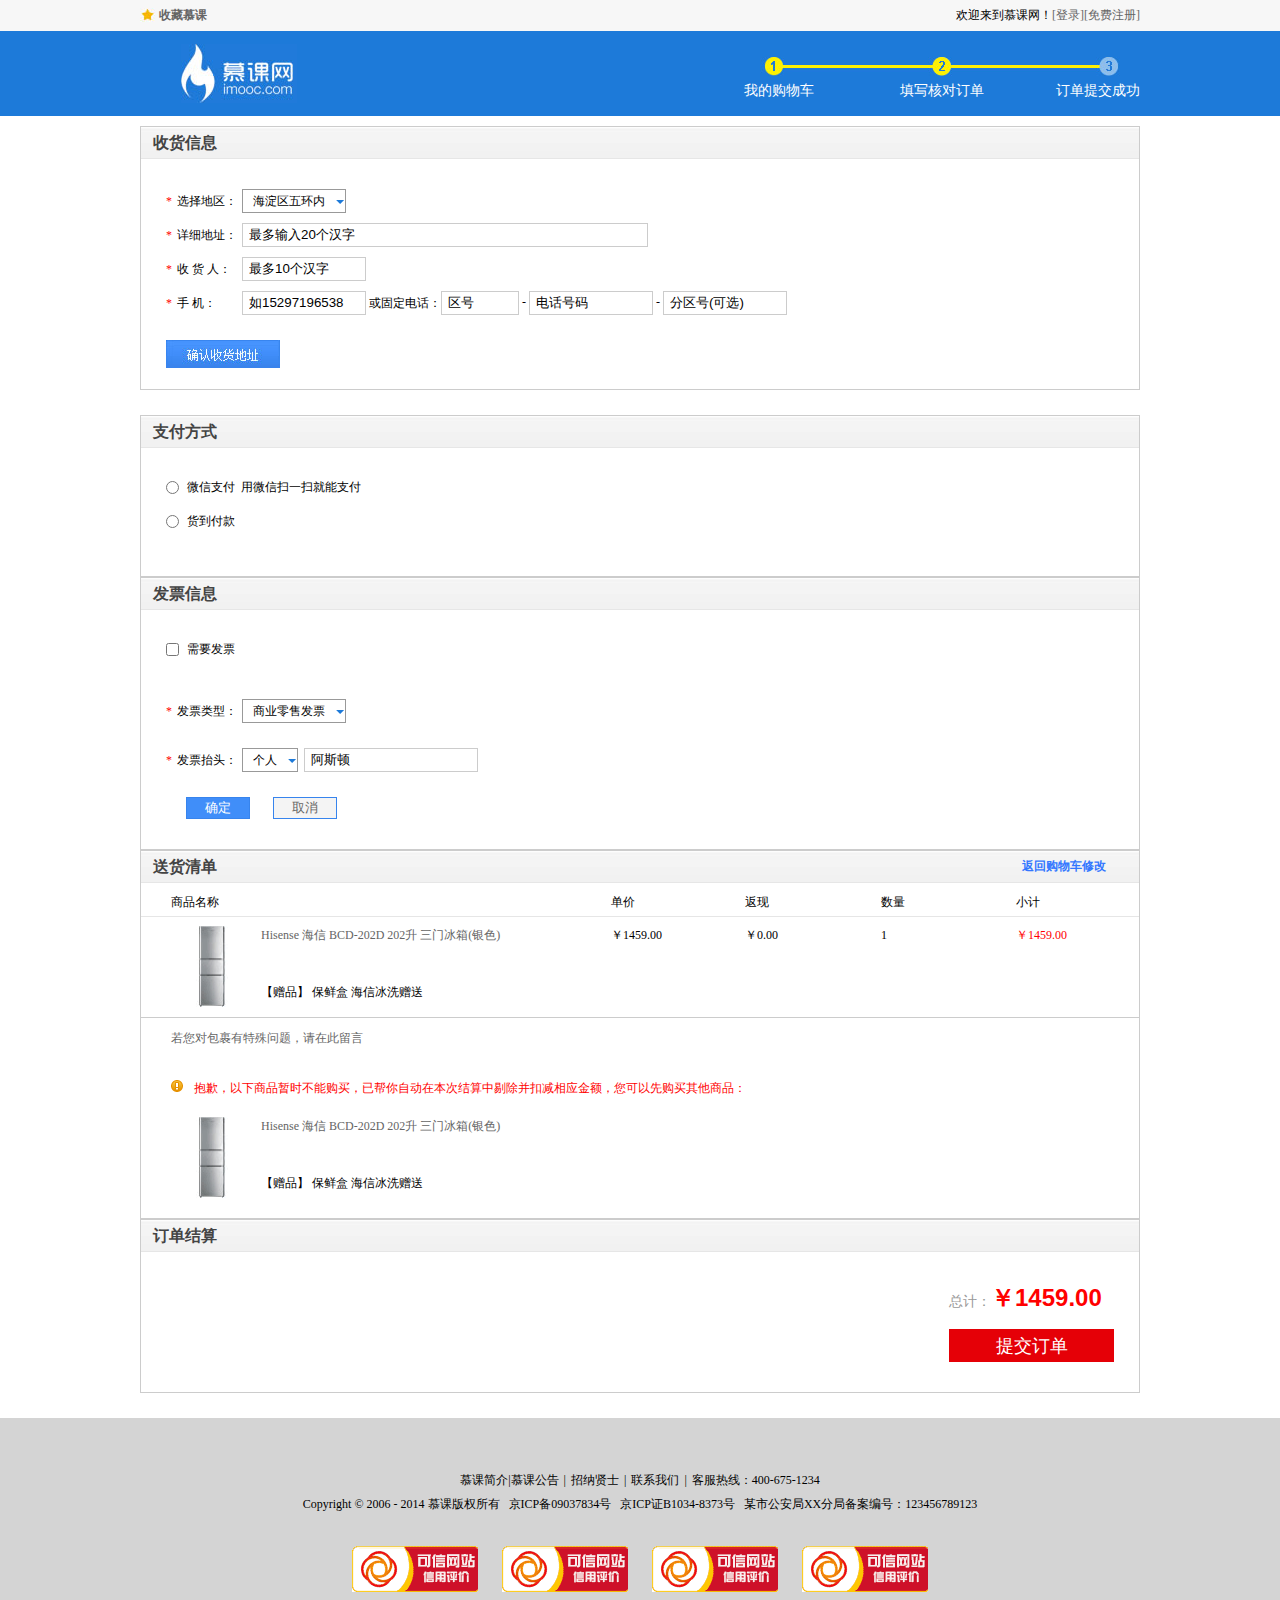
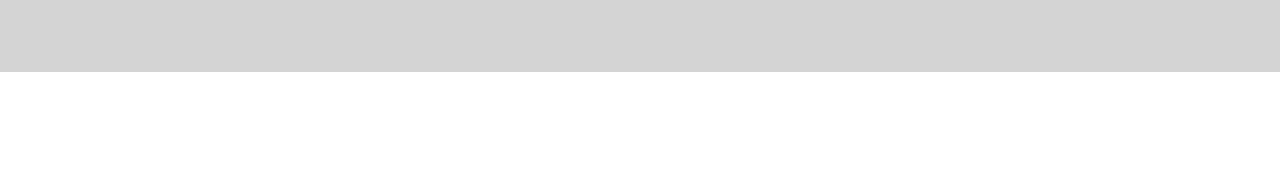
<file: 购物车.html>
<!DOCTYPE html PUBLIC "-//W3C//DTD XHTML 1.0 Transitional//EN" "http://www.w3.org/TR/xhtml1/DTD/xhtml1-transitional.dtd">
<html xmlns="http://www.w3.org/1999/xhtml">
<head>
<meta http-equiv="Content-Type" content="text/html; charset=utf-8" />
<title>购物车</title>
<link type="text/css" rel="stylesheet" href="styles/reset.css">
<link type="text/css" rel="stylesheet" href="styles/main.css">
<!--[if IE 6]>
<script type="text/javascript" src="js/DD_belatedPNG_0.0.8a-min.js"></script>
<script type="text/javascript" src="js/ie6Fixpng.js"></script>
<![endif]-->
</head>

<body>
<div class="headBar">
	<div class="topBar">
    	<div class="comWidth">
        	<div class="leftArea">
        	    <a href="#" class="collection">收藏慕课</a>
            </div>
            <div class="rightArea">
           		欢迎来到慕课网！<a href="#">[登录]</a><a href="#">[免费注册]</a>
            </div>
        </div>
    </div>
    <div class="logoBar">
    	<div class="comWidth">
        	<div class="logo fl">
            	<a href="#"><img src="images/logo.jpg" alt="慕课网"></a>
            </div>
            <div class="stepBox fr">
            	<div class="step"></div>
                <ul class="step_text">
                	<li class="s01 active">我的购物车</li>
                    <li class="s02 active">填写核对订单</li>
                    <li class="s03">订单提交成功</li>
                </ul>
            </div>
        </div>
    </div>
</div>
<div class="shoppingCart comWidth">
    <div class="shopping_item">
    	<h3 class="shopping_tit">收货信息</h3>
        <div class="sjopping_cont padding_shop">
        	<ul class="shopping_list">
            	<li>
                	<span class="shopping_list_text"><em>*</em>选择地区：</span>
                    <div class="select">
            			<h3>海淀区五环内</h3>
                		<span></span>
               		 	<ul class="show_select">
                			<li>你在哪里</li>
                    		<li>我在这里</li>
                    		<li>我们去哪</li>
                    		<li>哪里是我家</li>
                		</ul>
            		</div>
                </li>
                <li><span class="shopping_list_text"><em>*</em>详细地址：</span><input type="text" value="最多输入20个汉字" class="input input_b"></li>
                <li><span class="shopping_list_text"><em>*</em>收 货 人：</span><input type="text" value="最多10个汉字" class="input"></li>
                <li><span class="shopping_list_text"><em>*</em>手	 机：</span><input type="text" value="如15297196538" class="input"><span class="cart_tel">&nbsp;或固定电话：</span><input type="text" value="区号" class="input input_a"><span class="jianhao">-</span><input type="text" value="电话号码" class="input input_c"><span class="jianhao">-</span><input type="text" value="分区号(可选)" class="input input_c"></li>
                <li><input type="button" class="shouhuo"></li>
            </ul>
        </div>
    </div>
    <div class="hr_25"></div>
    <div class="shopping_item">
    	<h3 class="shopping_tit">支付方式</h3>
        <div class="shopping_cont padding_shop">
        	<ul class="shopping_list">
            	<li><input type="radio" class="radio" id="r1"><label for="r1">微信支付</label>&nbsp;&nbsp;用微信扫一扫就能支付</li>
                <li><input type="radio" class="radio" id="r2"><label for="r2">货到付款</label></li>
            </ul>
        </div>
    </div>
    
    <div class="shopping_item">
    	<h3 class="shopping_tit">发票信息</h3>
        <div class="sjopping_cont padding_shop">
        	<ul class="shopping_list">
            	<li><input type="checkbox" class="checkbox_text" value="c1">需要发票</li>
                <div class="hr_25"></div>
            	<li>
                	<span class="shopping_list_text"><em>*</em>发票类型：</span>
                    <div class="select">
            			<h3>商业零售发票</h3>
                		<span></span>
               		 	<ul class="show_select">
                			<li>企业发票</li>
                    		<li>个人发票</li>
                    		<li>私营发票</li>
                    		<li>税务发票</li>
                		</ul>
            		</div>
                </li>
                <div class="hr_15"></div>
                <li>
                	<span class="shopping_list_text"><em>*</em>发票抬头：</span>
                <div class="select">
            			<h3>个人</h3>
                		<span></span>
               		 	<ul class="show_select">
                			<li>企业</li>
                    		<li>私营</li>
                    		<li>国营</li>
                		</ul>
            		</div> 
                    <input type="text" value="阿斯顿" class="input input_d distence">  
                </li>
                <div class="hr_15"></div>
            </ul>
            <div class="two_box">
            <span><input type="button" value="确定" class="two_btn active" ></span>
            <span><input type="button" value="取消" class="two_btn" ></span>
            </div>
        </div>
    </div>
    <div class="shopping_item ">
    	<h3 class="shopping_tit">送货清单<a href="#" class="backCar">返回购物车修改</a></h3>
        <div class="shopping_cont pb_10">
        	<div class="cart_inner">
            	<div class="cart_head clearfix">
                	<div class="cart_item t_name">商品名称</div>
                    <div class="cart_item t_price">单价</div>
                    <div class="cart_item t_return">返现</div>
                    <div class="cart_item t_number">数量</div>
                    <div class="cart_item t_subtotal">小计</div>
                </div>
                <div class="cart_cont clearfix">
                	<div class="cart_item t_name">
                    	<div class="cart_shopInfo clearfix">
                        	<img src="images/cart_gouwusuotu.gif" alt="">
                            <div class="cart_shopInfo_cont">
                            	<p class="cart_link"><a href="#">Hisense 海信 BCD-202D 202升 三门冰箱(银色)</a></p>
                                <p class="cart_info">【赠品】 保鲜盒 海信冰洗赠送</p>
                            </div>
                        </div>
                    </div>
                    <div class="cart_item t_price">￥1459.00</div>
                    <div class="cart_item t_return">￥0.00</div>
                    <div class="cart_item t_number">1</div>
                    <div class="cart_item t_subtotal t_red">￥1459.00</div>
                </div>
                <div class="cart_message">
                	<a href="#">若您对包裹有特殊问题，请在此留言</a>
                </div>
                <div class="cart_prompt"><i class="cart_prompt_icon"></i>抱歉，以下商品暂时不能购买，已帮你自动在本次结算中剔除并扣减相应金额，您可以先购买其他商品：</div>
                <div class="cart_cont cart_no_bor clearfix">
                	<div class="cart_item t_name">
                    	<div class="cart_shopInfo clearfix">
                        	<img src="images/cart_gouwusuotu.gif" alt="">
                            <div class="cart_shopInfo_cont">
                            	<p class="cart_link"><a href="#">Hisense 海信 BCD-202D 202升 三门冰箱(银色)</a></p>
                                <p class="cart_info">【赠品】 保鲜盒 海信冰洗赠送</p>
                            </div>
                        </div>
                    </div>
                    
                </div>
            </div>
        </div>
    </div>
    <div class="shopping_item">
    	<h3 class="shopping_tit">订单结算</h3>
        <div class="shopping_cont padding_shop clearfix">
        	<div class="cart_count">
            	<div class="cart_rmb">
                	<i>总计：</i><span>￥1459.00</span>
                </div>
                <div class="cart_btnBox">
                	<input type="button" class="cart_btn" value="提交订单">
                </div>
            </div>
        </div>
    </div>
    
</div>

<div class="give25"></div>
<div class="footer">
	<p><a href="#">慕课简介</a>|<a href="#">慕课公告</a><i>|</i><a href="#">招纳贤士</a><i>|</i><a href="#">联系我们</a><i>|</i>客服热线：400-675-1234</p>
    <p>Copyright &copy; 2006 - 2014 慕课版权所有&nbsp;&nbsp;&nbsp;京ICP备09037834号&nbsp;&nbsp;&nbsp;京ICP证B1034-8373号&nbsp;&nbsp;&nbsp;某市公安局XX分局备案编号：123456789123</p>
    <p class="web"><a href="#"><img src="images/waibulogo.gif" alt="logo"></a><a href="#"><img src="images/waibulogo.gif" alt="logo"></a><a href="#"><img src="images/waibulogo.gif" alt="logo"></a><a href="#"><img src="images/waibulogo.gif" alt="logo"></a></p>
</div>

</body>
</html>










<br><br><br><br><br></br></br></br>
</file>
<file: styles/main.css>
@charset "utf-8";
/* CSS Document */

/*公用*/
.comWidth{width:1000px; margin-left:auto; margin-right:auto;}
.leftArea{ float:left}
.rightArea{ float:right}
.hide{display:none;}
.show{display:block;}

/*topBar*/
.topBar{height:31px; background-color:#F7F7F7; line-height:31px;}
.collection{ background:url(../images/icon/collection.jpg) left center no-repeat; padding-left:19px; font-weight:bold}
.topBar a:hover{ color:#0F0; }

/*logo*/
.logoBar{ height:85px; background-color:#1D7AD9; }
.logo{padding-left:41px; padding-top:13px;}

/*search*/
.search_box{ width:430px; padding-top:23px; padding-left:185px;}
.search_text{width:350px; height:35px; line-height:35px\9; padding:0 5px; background-color:#fff;}
.search_btn{ width:70px; height:35px; font-size:14px; font-family:"微软雅黑"; background-color:#FF8C00; color:#fff;}

/*shopCar*/
.shopCar{ width:145px; height:35px; background-color:#FF8C00; margin-top:23px; font-size:14px; font-family:"微软雅黑"; line-height:35px; color:#fff; margin-right:59px; display:inline;}
.shopText{ height:100%; width:87px; border-right:#E27A00 solid 1px; background:url(../images/icon/shop_car.jpg) 10px center no-repeat; text-indent:40px;}
.shopNum{ width:27px; height:35px; border-left:#E27A00 solid 1px; background:url(../images/icon/letter.jpg) 33px center no-repeat; text-align:right; padding-right:29px; }

/*navBox*/
.navBox{height:35px; background-color:#1369C0; font-size:14px; font-family:"微软雅黑";/* line-height:35px;*/ color:#fff; }
.shopClass{width:190px; position:relative;}
.shopClass h3{text-align:center; line-height:35px;}

.shopClass i{ width:11px; height:7px; overflow:hidden; background:url(../images/icon/classIcon.jpg) left center no-repeat; display:inline-block; margin-left:11px;}
.shopClass .nav{ font-family:"微软雅黑";}
.nav li{ float:left; line-height:35px;}
.nav a{ display:inline-block; padding:0 35px; color:#fff;}
.nav .active{ background-color:#4593FD}

/*商品弹出列表*/
.shopClass_show{background-color:#4593FD; position:absolute; left:0; top:35px; width:100%; padding-bottom:1px;}
.shopClass_item{padding:13px 10px; border-bottom:#3487F2 solid 1px; border-top:#5AA1FE solid 1px; line-height:16px;}
.shopClass_item dt{height:21px; line-height:1; overflow:hidden; background:url(../images/icon/alinkjiantou.jpg) right center no-repeat;}
.shopClass_item .b{/*font-family:"Microsoft YaHei", "微软雅黑"; font-size:14px; font-weight:bold;*/ font:14px/1 "Microsoft YaHei", "微软雅黑";}
.shopClass_item a{color:#FFF;}
.shopClass_item a:hover{text-decoration:underline;}
.shopClass_item .aLink{width:48px; height:20px; background:url(../images/icon/alink.png) left center no-repeat; display:inline-block; text-align:center; line-height:20px; text-decoration:underline;}

/*shopClass_item active 状态*/
.shopClass_active{background-color:#FFF; border-left:#4593FD solid 1px;}
.shopClass_active dt{background:none;}
.shopClass_active a{ color:#000;}
.shopClass_active .aLink{color:#FFF; text-decoration:none;}
/*弹出的菜单*/
.shopClass_list{width:568px; border:#CCC solid 1px; position:absolute; left:190px; top:35px;}
.shopClass_cont{padding:0 20px;}
.shopList_item{padding:10px 0; border-bottom:#CCC solid 1px;}
.shopList_item dt{color:#4B87D9; line-height:24px; font-weight:bold; height:24px;}
.shopList_item dd{padding-left:68px; line-height:24px; margin-top:-24px;}
.shopList_item dd a{margin-right:12px;}
.shopList_links{padding:15px 0;}
.shopList_links a{color:#FFF; background-color:#2785E6; height:26px; line-height:26px; font-size:12px; display:inline-block; padding:0 14px 0 8px; margin-right:10px;}
.shopList_links span{width:11px; height:7px; background:url(../images/icon/alinkjiantou.jpg) left center no-repeat; display:inline-block; margin-left:7px;}

/*banner*/
.banner{ margin-bottom:15px;}
.banner_bar{ float:right; position:relative; overflow:hidden}
.imgBox{position:absolute; left:0; top:0;}
.imgBox li{ float:left;}
.imgBox img{ display:block;}
.imgNum{ position:absolute; left:0; bottom:15px; width:100%; text-align:center;}
.imgNum a{ width:20px; height:5px; overflow:hidden; background-color:#fff;  display:inline-block; margin:0 3px;}
.imgNum .active{ background-color:#FF7700}
.banner_big,
.banner_big img{ width:810px; height:326px;}
.banner_big .imgBox{ width:1620px; height:326px;}
.banner_sm,
.banner_sm img{ width:190px; height:400px;}
.banner_sm .imgBox{ width:380px; height:400px;}

/*shopTit*/
.shopTit{ height:44px; font-family:"微软雅黑"; line-height:44px; margin-bottom:15px;}
.shopTit h3{ font-size:24px; float:left; font-weight:normal; padding-left:14px;}
.icon{ width:44px; height:44px;/* display:inline-block;*/ background:url(../images/icon/shopIcon.jpg) left top no-repeat; float:left;}
.more{ float:right; font-family:"宋体;"}
.more a:hover{ color:#3F0; text-decoration:underline;}

/*shopList*/
.shopList .leftArea{ width:190px;}
.shopList .rightArea{ width:808px; border:#999 solid 1px; border-bottom:#FF7201 solid 3px; height:396px; overflow:hidden;}


/*商品列表右侧*/
.shopList{ margin-bottom:15px;}
.shopList_top{ margin-right:-4px;}
.shop_item{ width:202px; border-right:#999 solid 1px; height:279px; border-bottom:#999 solid 1px; text-align:center; font-family:"微软雅黑"; float:left;}
.shop_img{ height:218px;}
.shop_img img{ width:100%; height:218px; display:block;}
.shop_item h3{ font-size:16px;}
.shop_item p{ font-size:14px; color:#FF8A2B; line-height:21px;}

/*商品列表小*/
.shopList_sm{ margin-right:-4px;}
.shopItem_sm{ width:202px; border-right:#999 solid 1px; height:110px; float:left; padding-top:6px;}
.shopItem_smImg{ width:95px; height:95px; text-align:center; float:left;}
.shopItem_smImg img{ width:95px; height:95px;}
.shopItem_text{ padding-top:28px; width:100px; float:left;}
.shopItem_text p{color:#FF7300;}
.shopItem_text h3{ font-family:"微软雅黑"; font-size:16px; font-weight:normal; color:#181818; line-height:30px;}

/*footer*/
.footer{ text-align:center; background-color:#D4D4D4; line-height:24px; padding:50px 0;}
.footer i{ font-style:normal; margin:0 5px;}
.footer a{ color:#000;}
.footer a:hover{ color:#F60;}
.web img{ margin:0 12px;}
.web{ padding:30px 0;}
.give25{ height:25px;}
.hr_7{ height:7px; overflow:hidden}
.hr_15{ height:15px; overflow:hidden;}
.hr_25{ height:25px; overflow:hidden;}
.hr_45{ height:45px; overflow:hidden;}

/*产品分类*/
.products .leftArea{ width:185px;}
.products .rightArea{ width:810px;}
.products .banner_bar{ float:none;}
.products .item{  width:25%;*width:24.9%; margin-bottom:10px;}

/*产品分类导航*/
.leftNav{ background-color:#F3F3F3; border:#d7d7d7 solid 1px;}
.nav_title{ height:34px; line-height:34px; font-size:14px; border-bottom:#d7d7d7 solid 1px; text-align:center;}
.nav_cont{ padding:0 18px 4px;;}
.nav_cont h3{ font-size:12px; height:30px; line-height:30px;}
.navCont_list{ line-height:25px;}
.navCont_list li{ float:left; width:50%;}
.nav_cont{ border-bottom:#d7d7d7 1px dotted; margin-bottom:-1px;}
.vertical li{ width:auto; float:none; padding-left:8px;}
.vertical .nav_title,
.vertical .nav_cont h3{ font-family:"微软雅黑"; font-size:14px;}

/*标题*/
.products_title{ height:34px; border-bottom:#CCCCCC solid 2px;}
.products_title h3{ width:180px; border-bottom:#096DBA solid 2px; height:34px; line-height:34px; padding-left:9px; margin-bottom:-2px; position:relative;}

/*商品*/
.item{float:left; height:265px; position:relative}
.img_item{ height:170px; text-align:center;}
.img_item img{ height:170px;}
.item p{ line-height:20px;}
.item a{ color:#000;}
.item a:hover{ text-decoration:underline;}
.money{ color:#D4105A; font-weight:bold; padding-top:10px;}
.star{ width:13px; height:12px; overflow:hidden; background:url(../images/icon/star.gif) left top no-repeat; display:inline-block; margin-right:1px;}
.item_cont{ padding:0 15px;}
.hot{ width:12px; height:12px; background:url(../images/icon/hot.gif) left top no-repeat; position:absolute; right:0; top:0; }


/*筛选*/
.screening{ border-bottom:#D9D9D9 solid 1px; font-family:Verdana, Geneva, sans-serif;}
.screening dt{ line-height:32px; width:74px; text-align:right; float:left; margin-right:42px;}
.screening_Box{}
.limit{ width:55px; float:left; line-height:32px;}
.screening .active{ background-color:#1D7AD9; color:#fff;}
.screening a{ padding:2px; }
.screening_list{ line-height:32px; width:626px; float:left;}
.screening_list li{ width:20%; float:left;}
.screening_more{ border:#ccc solid 1px; height:23px; line-height:23px; margin-top:4px; float:left; padding-right:11px; padding-left:11px; margin-right:10px;}
.screening_more a{ background:url(../images/icon/moreIcon.gif) right center no-repeat; padding-right:14px;}
.addInfo{ height:31px; border-color:#CCC solid 1px; background-color:#f5f5f5;}
.address{ float:left;}
.add_text{ float:left; line-height:31px; padding-left:12px; padding-right:6px;}
.addInfo .select{ margin-top:4px;}
.add_car{ border:#C3D5E7 solid 1px; height:22px; display:inline-block; padding:0 6px 0 23px; background:url(../images/icon/buy_car.gif) 6px center no-repeat;}
.screening_list_more{ padding-left:0.5%;}
.screening_list_more .item{ width:33.3%;}

/*page*/
.page{ text-align:center; position:relative; z-index:2;}
.page a{ height:24px; display:inline-block; line-height:24px; border:#C9C9C9 solid 1px; padding:0 12px; margin:0 2px;}
.pagr .hl{ display:inline-block; padding:0 12px; margin:0 2px;}
.morePage{ padding-left:14px; display:inline-block; height:24px; line-height:24px;}
.pageNum{ width:29px; padding:0 3px; border:#C9C9C9 solid 1px; height:24px; line-height:24px\9; text-align:center; margin-left:4px;}
.page_btn{ width:44px; height:24px; line-height:24px; background-color:#E8E8E8; border:#C9C9C9 solid 1px;}
.ye{ padding:0 8px 0 6px;}
.page a,
.page span,
.page input{ vertical-align:middle; position:relative;}

/*组件*/
.select{ border:#999 solid 1px; height:22px; line-height:22px; float:left; background-color:#fff; padding-left:10px; padding-right:20px; position:relative; z-index:4;}
.select h3{ font-size:12px; font-weight:normal;}
.select span{ position:absolute; right:0; top:0; height:100%; width:20px; background:url(../images/icon/sendIcon.gif) right center no-repeat; }
.show_select{ position:absolute; left:-1px; top:22px; background-color:#fff; width:100%; border:#999 solid 1px; display:none; }
.show_select li{ padding-left:10px; }
.screen_text{ line-height:31px; padding-right:80px;}
.check{ position:relative; top:-1px;}
/*.shop_number{ position:relative; _top:4px;}*/
.check input,
.check label{ vertical-align:middle;}
.shop_number em{ color:#f00; font-style:normal; font-weight:bold;}
.screen_text span{ vertical-align:middle;}

/*商品介绍*/
.grey{ background-color:#F0F0F0;}

/*用户位置*/
.userPosition{ font-size:0; font-family:Verdana, Geneva, sans-serif; margin-top:25px; margin-bottom:15px;}
.userPosition em,
.userPosition span,
.userPosition strong,
.userPosition a{ font-size:12px;}
.userPosition em{ font-style:normal;}
.userPosition a:hover{ text-decoration:underline;}
.description_info{ background-color:#fff;}
.description_info .leftArea{ width:309px;}
.description_info .rightArea{ width:688px; border-left:#CCCCCC solid 1px;}
.description{ border:#cccccc solid 1px;}

/*图片展示*/
.description_imgs big{ height:340px; text-align:center;}
.des_smimg{ padding-left:1px; width:265px; margin:0 auto;}
.des_smimg li{ float:left; margin-left:-1px;}
.des_smimg img{ border:#CCCCCC solid 1px;}
.des_smimg .active{ border-color:#317EE7; position:relative;}
.des_content{ padding:10px;}
.des_content_title{ font-family:"微软雅黑"; font-size:16px; line-height:22px; font-weight:bold; padding:13px 25px; }
.des_content .dt{ width:75px; float:left; color:#666; text-indent:17px; line-height:20px;}
.des_content .dl{ margin-bottom:16px;}
.des_content .dd{ padding-left:75px; *padding-left:0; }

.des_money{ font-size:18px; color:#f30; font-family:Verdana, Geneva, sans-serif;}
.des_money em{ font-style:normal; font-size:12px;}

/*换购*/
.hg{ display:inline-block;}
.hg_icon{ width:54px; height:18px; display:inline-block; background:url(../images/icon/hg_icon.gif) left top no-repeat; color:#fff; font-style:normal; text-indent:16px; line-height:18px; margin-right:10px;}
.hg .em{ float:left; font-style:normal; line-height:18px;}

/*送货*/
.des_position{ background-color:#F2F2F2; padding:15px 0;}
.theGoods{ line-height:22px; padding-left:10px;}
.des_content .colorSelect{ line-height:35px;}
.ds_item{ color:#666; padding:9px 10px; border:#CCCCCC solid 1px; float:left; background-color:#fff; margin-right:10px;}
.ds_item_active{ border:#317EE7 solid 1px; color:#000;}
.des_item_sm{ padding:3px 7px; margin-bottom:8px;}
.des_content .des_select_more{ line-height:55px;}

/*数量*/
.des_number{ border:#B2B2B2 solid 1px; height:32px; width:82px; float:left;}
.des_number div{ height:100%; float:left;}
.reduction,
.plus{ width:15px; background:url(../images/icon/plus_icon.gif) left top no-repeat; line-height:32px; text-align:center; color:#333333;}
.reduction{ border-right:#ccc solid 1px;}
.plus{ border-left:#ccc solid 1px;}
.des_input{ width:42px; background:url(../images/icon/input_num_icon.gif) left top no-repeat; padding:0 4px;}
.des_input input{ width:100%; height:32px; line-height:32px\9; text-align:center; overflow:hidden;}
.xg{ line-height:32px; float:left; padding-left:10px; font-weight:bold; color:#666666;}
.xg em{ color:#fb7700; font-style:normal;}
.des_content .des_num{ line-height:32px;}

/*已选择*/
.des_select{ font-weight:bold; margin:22px 0 12px; text-indent:17px;}
.des_select span{ color:#0479CA;}
.shop_bay{ text-align:center;}
.shopping_btn, .buy_btn{ display:inline-block; width:184px; height:48px; background:url(../images/icon/buy_btn.gif) left top no-repeat;}
.line{ width:1px; height:90px; overflow:hidden; background-color:#ccc; display:inline-block; margin:0 40px;}
.line,.shopping_btn, .buy_btn{ vertical-align:middle;}
.notes{ color:#ccc; text-indent:17px;}

/*产品介绍*/
.des_info .leftArea{ width:190px;}
.des_info .rightArea{ width:790px;}
.recommend{ border:#ccc solid 1px; background-color:#fff; padding-bottom:15px;}
.recommend .tit{ height:39px; border-bottom:solid 1px #ccc; line-height:39px; text-indent:15px; font-size:14px; background-color:#F3F3F3;}
.recommend .item{ float:none; height:auto;}
.recommend .money{ padding-top:0;}

/*详细介绍*/
.des_infoContent{ border:#ccc solid 1px; background-color:#fff;}

.des_tit{ height:39px; border-bottom:solid 1px; background:url(../images/icon/pingjiayuxiangqing.gif) left top repeat-x;}
.des_tit li{ float:left; width:50%; font-size:14px; line-height:39px; text-align:center; border-left:#ccc solid 1px; margin-left:-1px;}
.des_tit .active{ background-color:#0479CA; font-weight:bold; color:#fff; position:relative;}
.des_tit .introIcon{ background:url(../images/icon/jieshaoIcon.gif) left center no-repeat; padding-left:32px; display:inline-block; line-height:39px;}
.des_tit .pingjiaIcon{ background:url(../images/icon/pingjiaIcon.gif) left center no-repeat; padding-left:32px; display:inline-block; line-height:39px;}
.ad{ padding:30px 0; text-align:center;}
.info_tit{ height:26px; border-bottom:#ccc solid 1px; font-family:"微软雅黑"; margin-bottom:18px;}
.info_tit h3{ float:left; font-size:16px; color:#3F6BB1; border-bottom:#3F6BB1 solid 1px; height:26px; margin-bottom:-1px; position:relative; padding-right:8px;}
.info_tit h4{ font-size:12px; line-height:26px; padding-left:4px; color:#8C8C8C;}
.info_text{ padding:0 20px;}
.info_text p{ line-height:22px; font-size:14px; color:#666666;}
.center{ display:block; margin:0 auto;}

/*商品评价*/
.shopDes_tit{ line-height:38px; height:38px; font-size:14px; color:#656565; padding-left:10px;}
.score_box{ padding-left:10px; height:120px;}
.score{ font-family:"微软雅黑"; float:left; margin-right:10px;}
.score em{ font-size:18px; color:#66667D; font-style:normal;}
.score span{ font-size:50px; color:#FF8F00;}
.score_speed{ float:left; width:450px; line-height:16px; font-size:12px; margin-top:12px; position:relative;}
.score_speed_text{ overflow:hidden; margin-bottom:10px; color:#fff;  height:16px; background-color:#BDBDBD;}
.score_speed p{ font-family:"微软雅黑"; color:#65657D;}
.score_speed_text li{ float:left;}
.score_speed_text .speed01{ width:114px; text-indent:26px;}
.score_speed_text .speed02{ width:82px;}
.score_speed_text .speed03{ width:76px;}
.score_speed_text .speed04{ width:65px;}
.score_num{ position:absolute; left:94%; top:-21px; text-align:center; width:25px; height:14px; background-color:#7F7F7F; color:#fff;}
.score_num i{ border-width:4px; border-style:solid dashed dashed dashed; border-color:#7F7F7F transparent transparent transparent; width:0; height:0;}

/*满意切换*/
.review_tab{ height:32px; background-color:#F2F2F2;}
.review{ line-height:32px; height:100%; padding-left:20px;}
.review li{ float:left; height:100%; inline-box-align:30px; margin-right:40px;}
.review li a{ display:inline-block; height:30px; padding:0 5px;}
.review .active{ color:#317DE6; font-weight:bold; border-bottom:#317DE6 solid 2px; margin-bottom:-2px; position:relative;}
.review_sort{ padding:5px 5px 0 0;}
.review_sort a{ display:inline-block; line-height:20px; height:20px; border:#65657D solid 1px; padding: 0 20px 0 16px; background:url(../images/icon/xiajiayou.gif) 70px center no-repeat;}
.review_userHead{ width:170px;}
.review_list{ padding-top:18px; margin-bottom:10px;}
.review_user{ width:60px; text-align:center; margin-left:40px;}
.review_user img{ width:60px; height:60px; display:block;}
.review_user p{ line-height:20px;}
.review_cont{ padding-left:170px;}
.starBox .star{ margin-top:1px;}
.star_text{ font-weight:bold; padding-left:10px;}
.review_t{ height:24px; padding-top:5px;}
.review_cont p{ line-height:30px;}
.review_listBox{ margin-bottom:35px; margin-top:20px;}
.ding{ margin-right:15px;}

/*购物车*/
.stepBox{ width:396px; padding-top:26px;}
.step{ background:url(../images/step.jpg) left top no-repeat; height:19px;}
.step_text{ color:#fff; font-size:14px; line-height:30px;}
.step_text li{ float:left;}
.s01,.s03{ width:30%;}
.s02{ width:40%; text-align:center;}
.s03{ text-align:right;}
.step_text li .active{ color:#FFF003; font-weight:bold;}
.shoppingCart{ padding-top:10px;}
.shopping_item{ border:#CCCCCC solid 1px;}
.shopping_tit{ height:31px; background:url(../images/icon/shouhuolan.jpg) top center repeat-x; font-size:16px; font-family:"微软雅黑"; color:#444444; line-height:31px; padding-left:12px; border-bottom:#E6E6E6 solid 1px;}
.padding_shop{ padding:30px 25px;}
.shopping_list_text{ float:left; width:76px; line-height:24px;}
.cart_tel,.input{ vertical-align:middle;}
.shopping_list li{ height:24px; margin-bottom:10px;}
.shopping_list_text em{ color:#FF0000; font-style:normal; margin-right:5px;}
.input{ height:22px; line-height:22px\9; border:#ccc solid 1px; padding:0 6px; width:110px;}
.input_b{ width:392px;}
.input_a{ width:64px; }
.inout_c{ width:96px; }
.input_d{ width:160px;}
.jianhao{ padding:0 3px;}
.shouhuo{ width:114px; height:28px; background:url(../images/icon/shouhuobtn.jpg) left top no-repeat; margin-top:15px; margin-bottom:18px;}
.radio{ position:relative; top:3px; margin-right:8px;}
.checkbox_text{ position:relative; top:3px; margin-right:8px; }
.distence{ margin-left:6px;}
.two_btn{ width:64px; height:22px; text-align:center; border:#3784ED solid 1px; color:#666666; background-color:#F4F4F4; margin-left:20px;}
.two_box .active{ background-color:#408EF9; color:#FFF;}
.backCar{ float:right; font-size:12px; font-family:"微软雅黑"; margin-right:33px; color:#3377FF;}
.backCar:hover{ text-decoration:underline;}
.cart_item{ border-bottom:#E6E6E6 solid 1px; float:left;}
.cart_head{ padding-top:5px;}
.cart_head  .cart_item{ line-height:28px;}
.t_name{ width:440px; padding-left:30px;}
.t_price{ width:134px;}
.t_return{ width:136px;}
.t_number{ width:135px;}
.t_subtotal{ width:123px;}
.t_red{ color:#F00;}


/*商品信息*/
.cart_cont{ border-bottom: solid 1px #ccc;}
.cart_cont .cart_item{ border-bottom:none;}
.cart_cont .t_price,
.cart_cont .t_return,
.cart_cont .t_number,
.cart_cont .t_subtotal{ line-height:37px;}
.cart_shopInfo img{ width:90px; height:100px; display:block; float:left; }
.cart_shopInfo_cont
{ padding-left:90px; font-size:12px;}
.cart_link{ line-height:37px; margin-bottom:30px;}
.cart_link a:hover{ text-decoration:underline;}
.cart_info{ color:#000;}
.cart_message{ line-height:40px; padding-left:30px; margin-bottom:10px;}
.cart_prompt{ line-height:40px; padding-left:30px; color:#F00;}
.cart_prompt_icon{ width:12px; height:12px; display:inline-block; background:url(../images/icon/zanqueIcon.gif) left top no-repeat; margin-right:11px;}
.pb_10{ padding-bottom:10px;}
.cart_no_bor{ border-bottom:none;}
.cart_count{ float:right;}
.cart_rmb i{ font-size:14px; color:#999; font-style:normal;}
.cart_rmb{ margin-bottom:15px;}
.cart_rmb span{ font-size:24px; color:red; font-family:Verdana, Geneva, sans-serif; font-weight:bold;}
.cart_btnBox{ text-align:right;}
.cart_btn{ width:165px; height:33px; background-color:#E50007; color:#fff; font-size:18px; font-family:"微软雅黑";}


/*登陆*/
.login_logo .comWidth{ width:460px;}
<!--.login_logo .logo{ margin-left:60px;}-->
.welcome_title{ font-size:22px; font-family:"微软雅黑"; line-height:85px; color:#fff; float:left; padding-left:24px;}
.loginBox{ width:458px; border:#DDDDDD solid 1px; margin:20px auto; position:relative; }
.login_cont{padding:15px 76px;}
.l_tit{ color:#999999; line-height:20px;}
.login_input{ border:#CCCCCC solid 1px; height:32px; line-height:32px\9; text-indent:5px; width:100%;}
.user_icon{ background:url(../images/icon/user_login_icon.jpg) right center no-repeat;}
.userMima_icon{ background:url(../images/icon/mima_login_icon.jpg) right center no-repeat;}
.mb_10{ margin-bottom:10px;}
.autoLogin{ padding-top:27px; padding-bottom:28px;}
.checked{ position:relative; top:3px; margin-right:5px;}
.jiange_15{ margin-right:15px;}
.login_btn{ width:307px; height:34px; background:url(../images/icon/login_Icon.jpg) left top no-repeat;}
.login_partners{ padding-top:34px;}
.login_list li{ float:left; line-height:20px;}
.login_list span{ color:#999; margin:0 2px;}
.login_link{ width:115px; height:31px; background:url(../images/icon/free_reg.jpg) left top no-repeat; position:absolute; right:31px; bottom:-31px;}


/**/

.reg_logo .comWidth{ width:630px;}
.regBox{ width:628px; margin:10px auto; border:#DDDDDD solid 1px;}
.reg_item{ font:14px/34px "宋体"; width:110px; text-align:right; float:left;}
.reg_item i{ color:#F00; font-style:normal; margin-right:5px;}
.input_item{ width:306px; float:left;}
.regBox li{ height:70px; vertical-align:top;}
.regBox .autoLogin{ height:46px; padding:0;}
.regBox .login_cont{ padding:45px 76px 20px 76px;}
.reg_btn{ width:270px; height:36px; background:
url(../images/icon/reg_btn_icon.jpg)
 left top no-repeat;}
</file>
